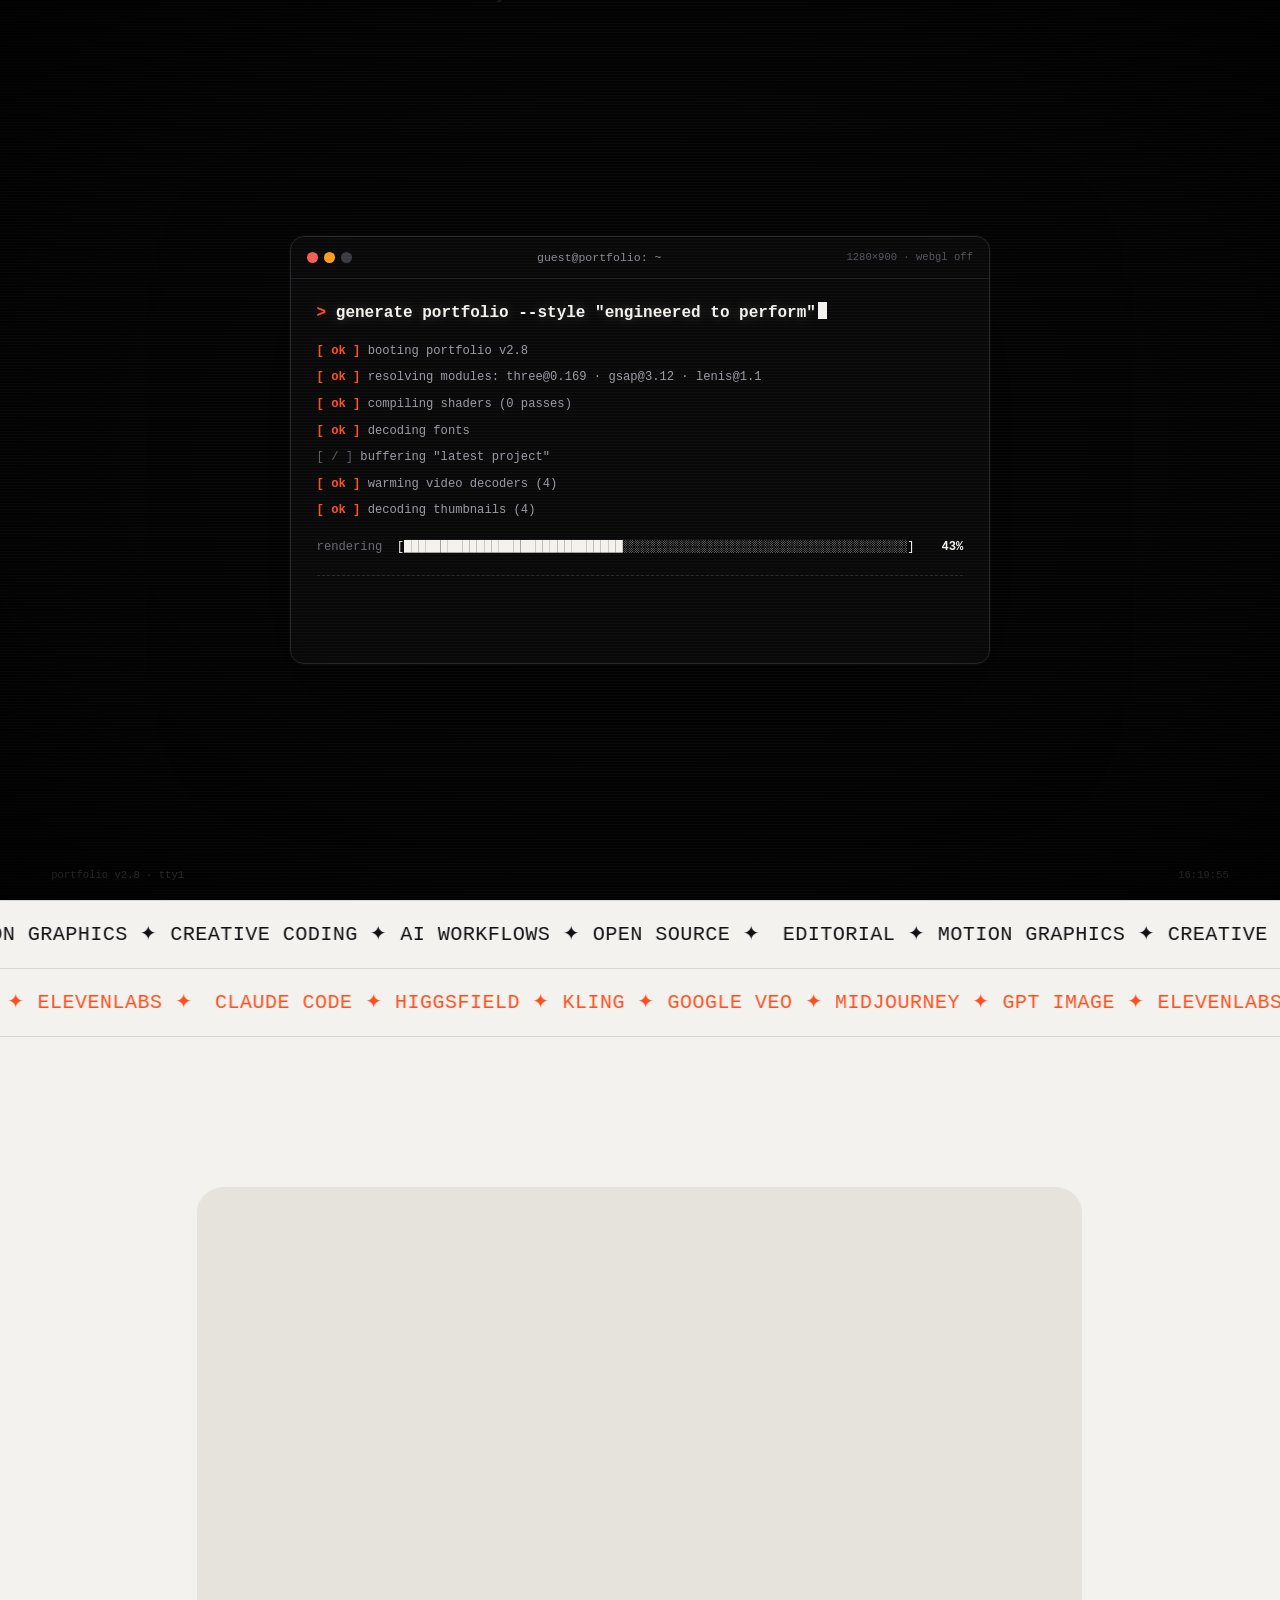
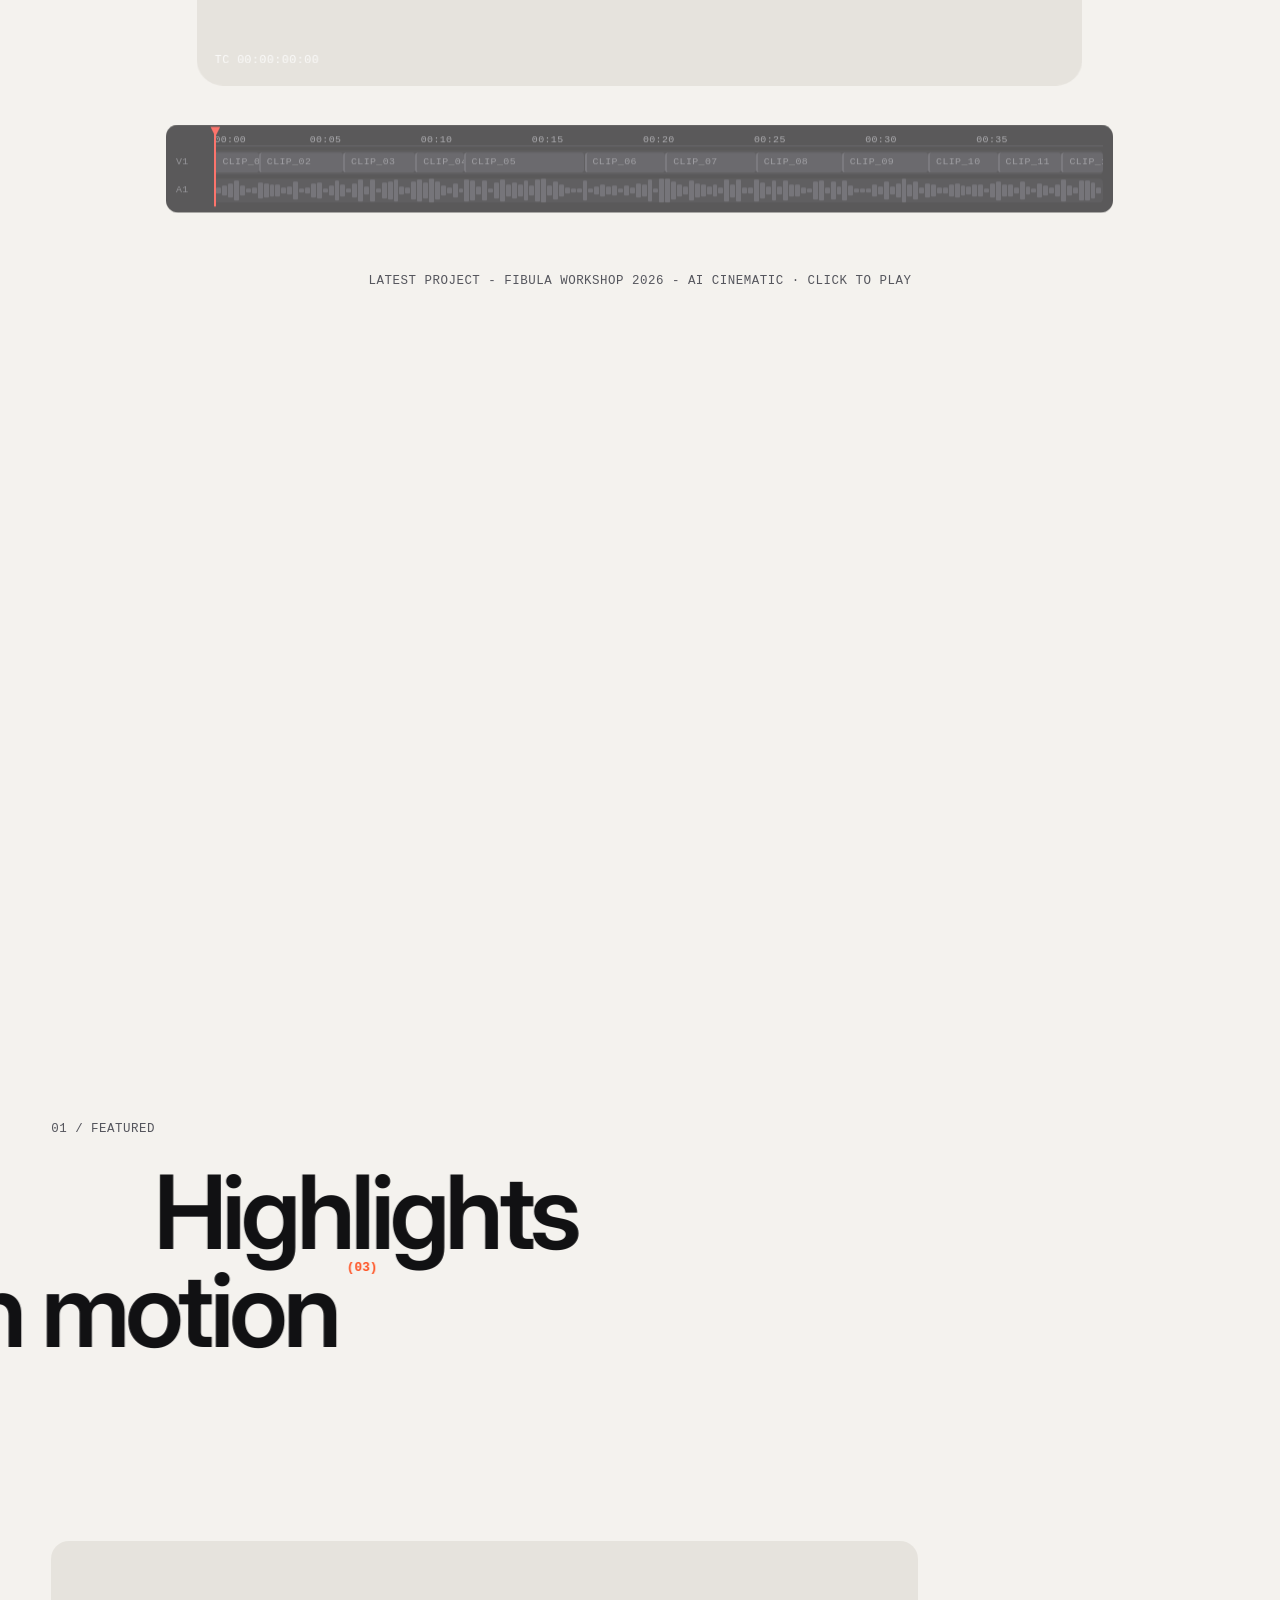
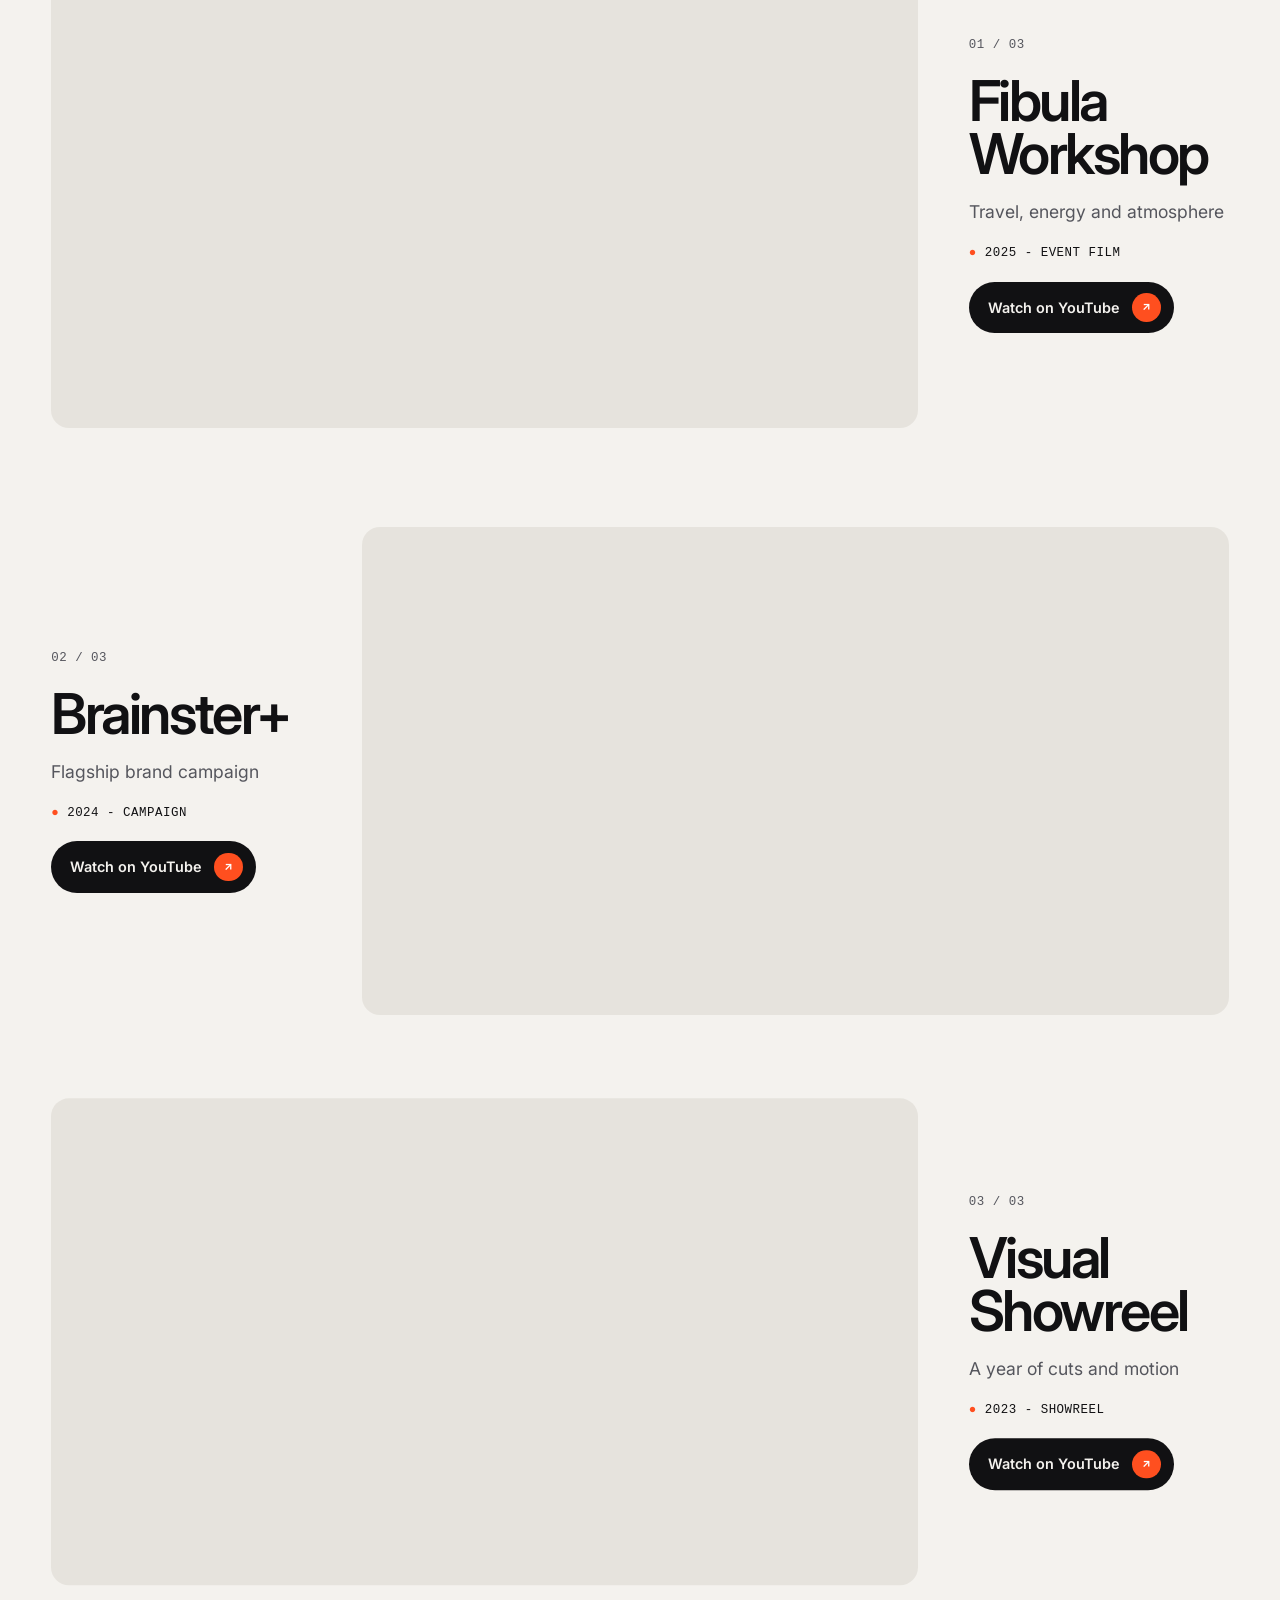
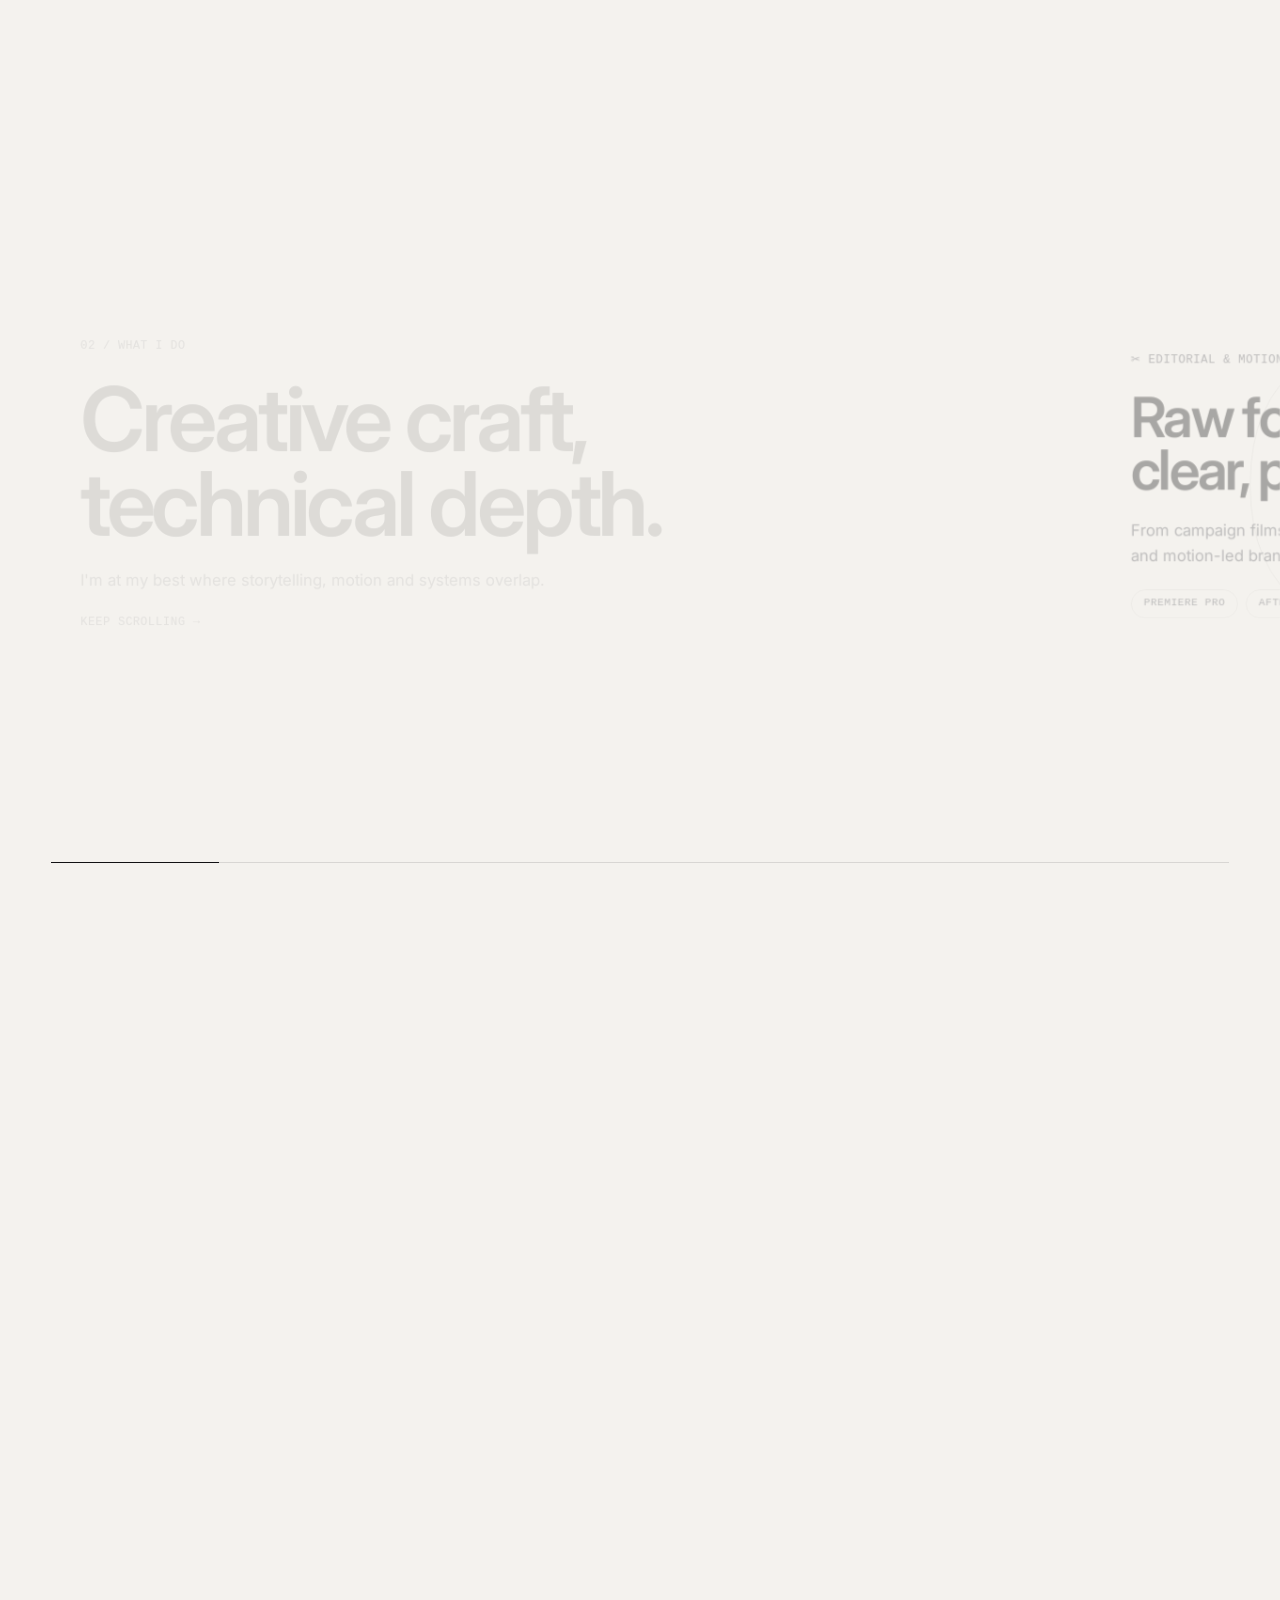
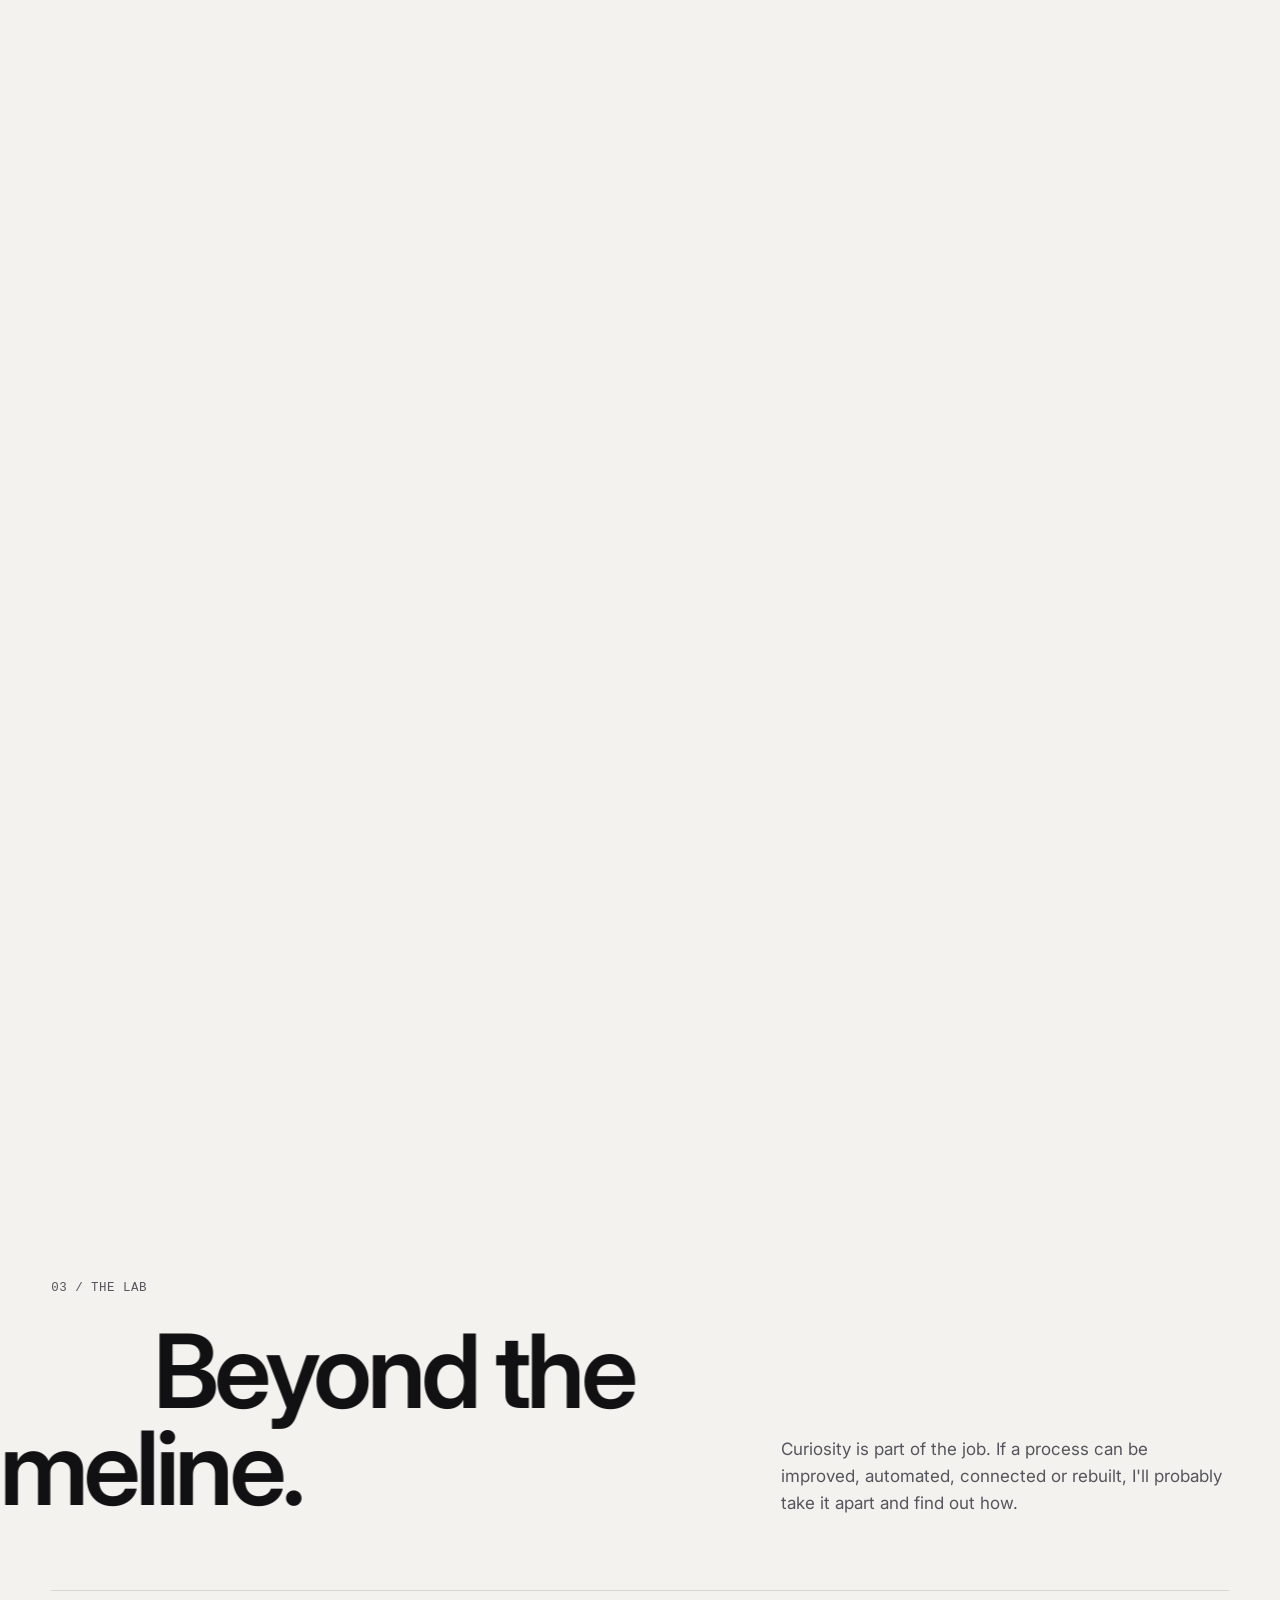
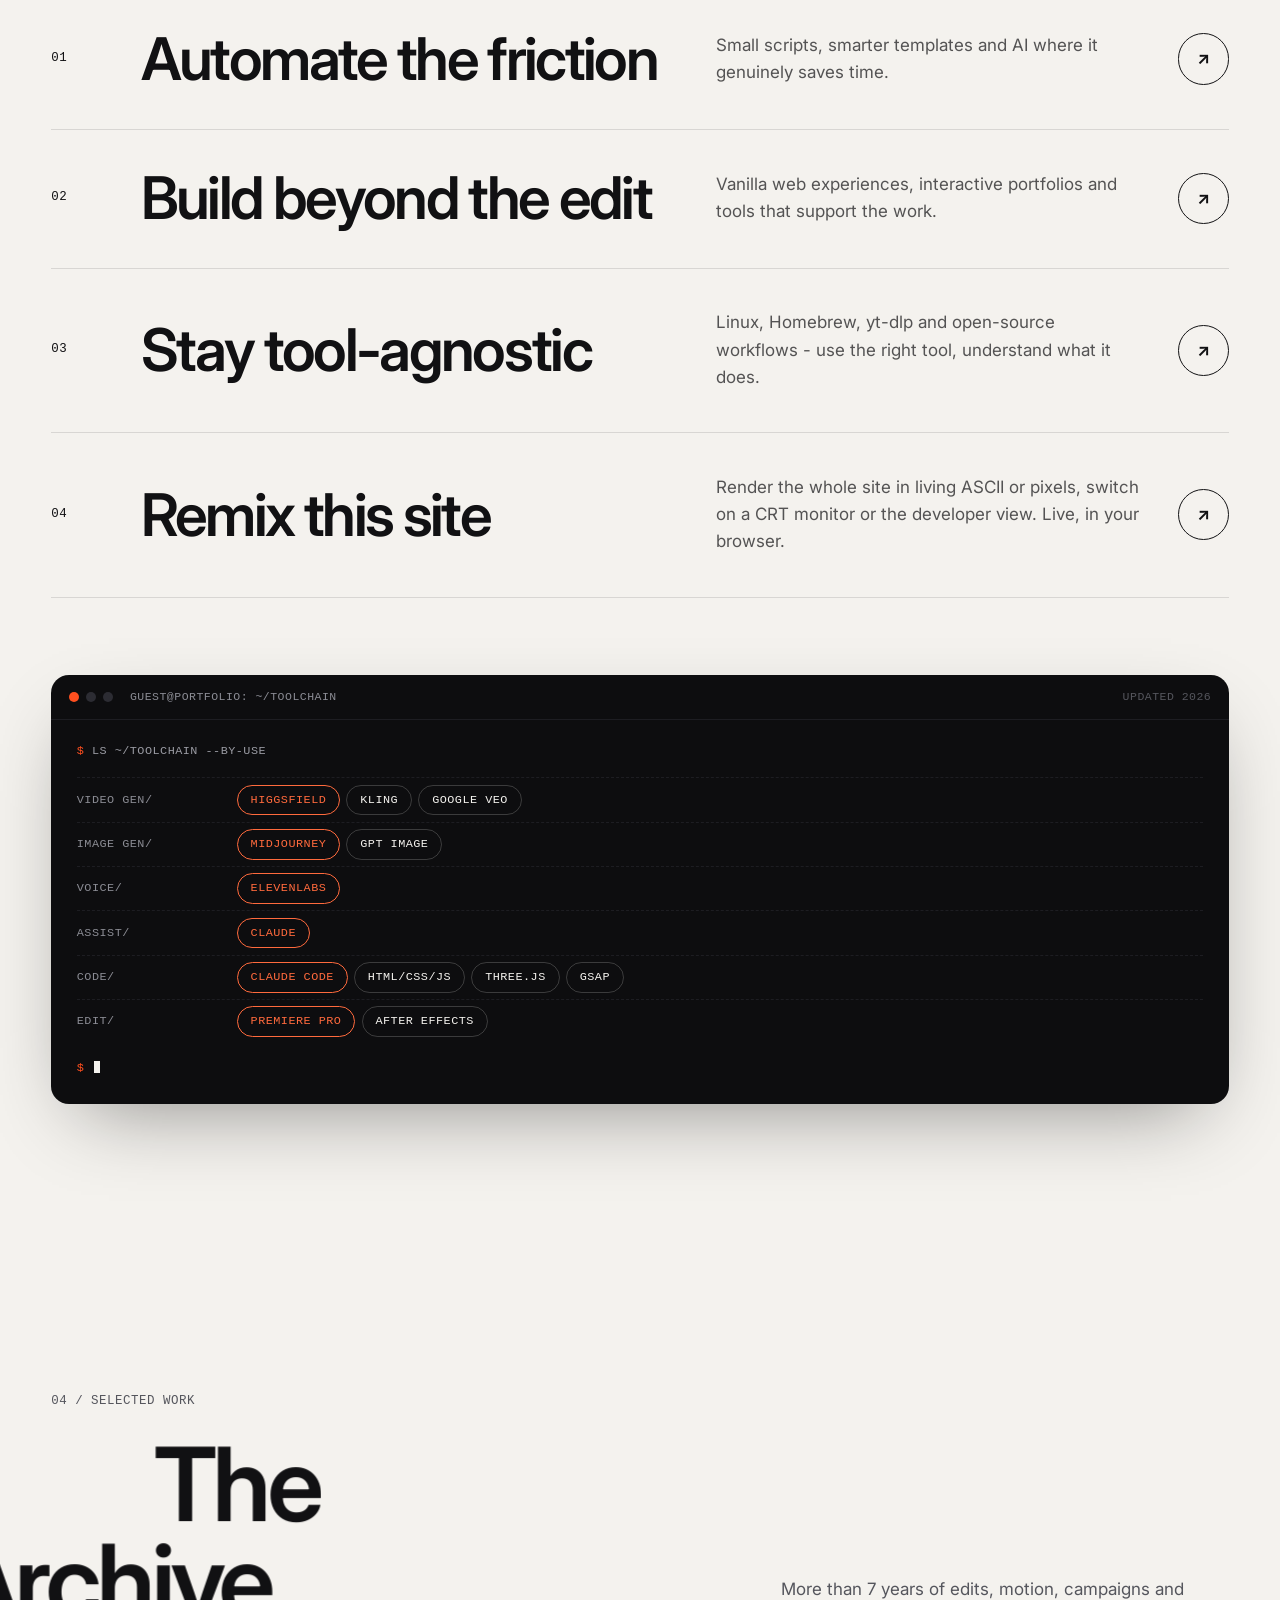
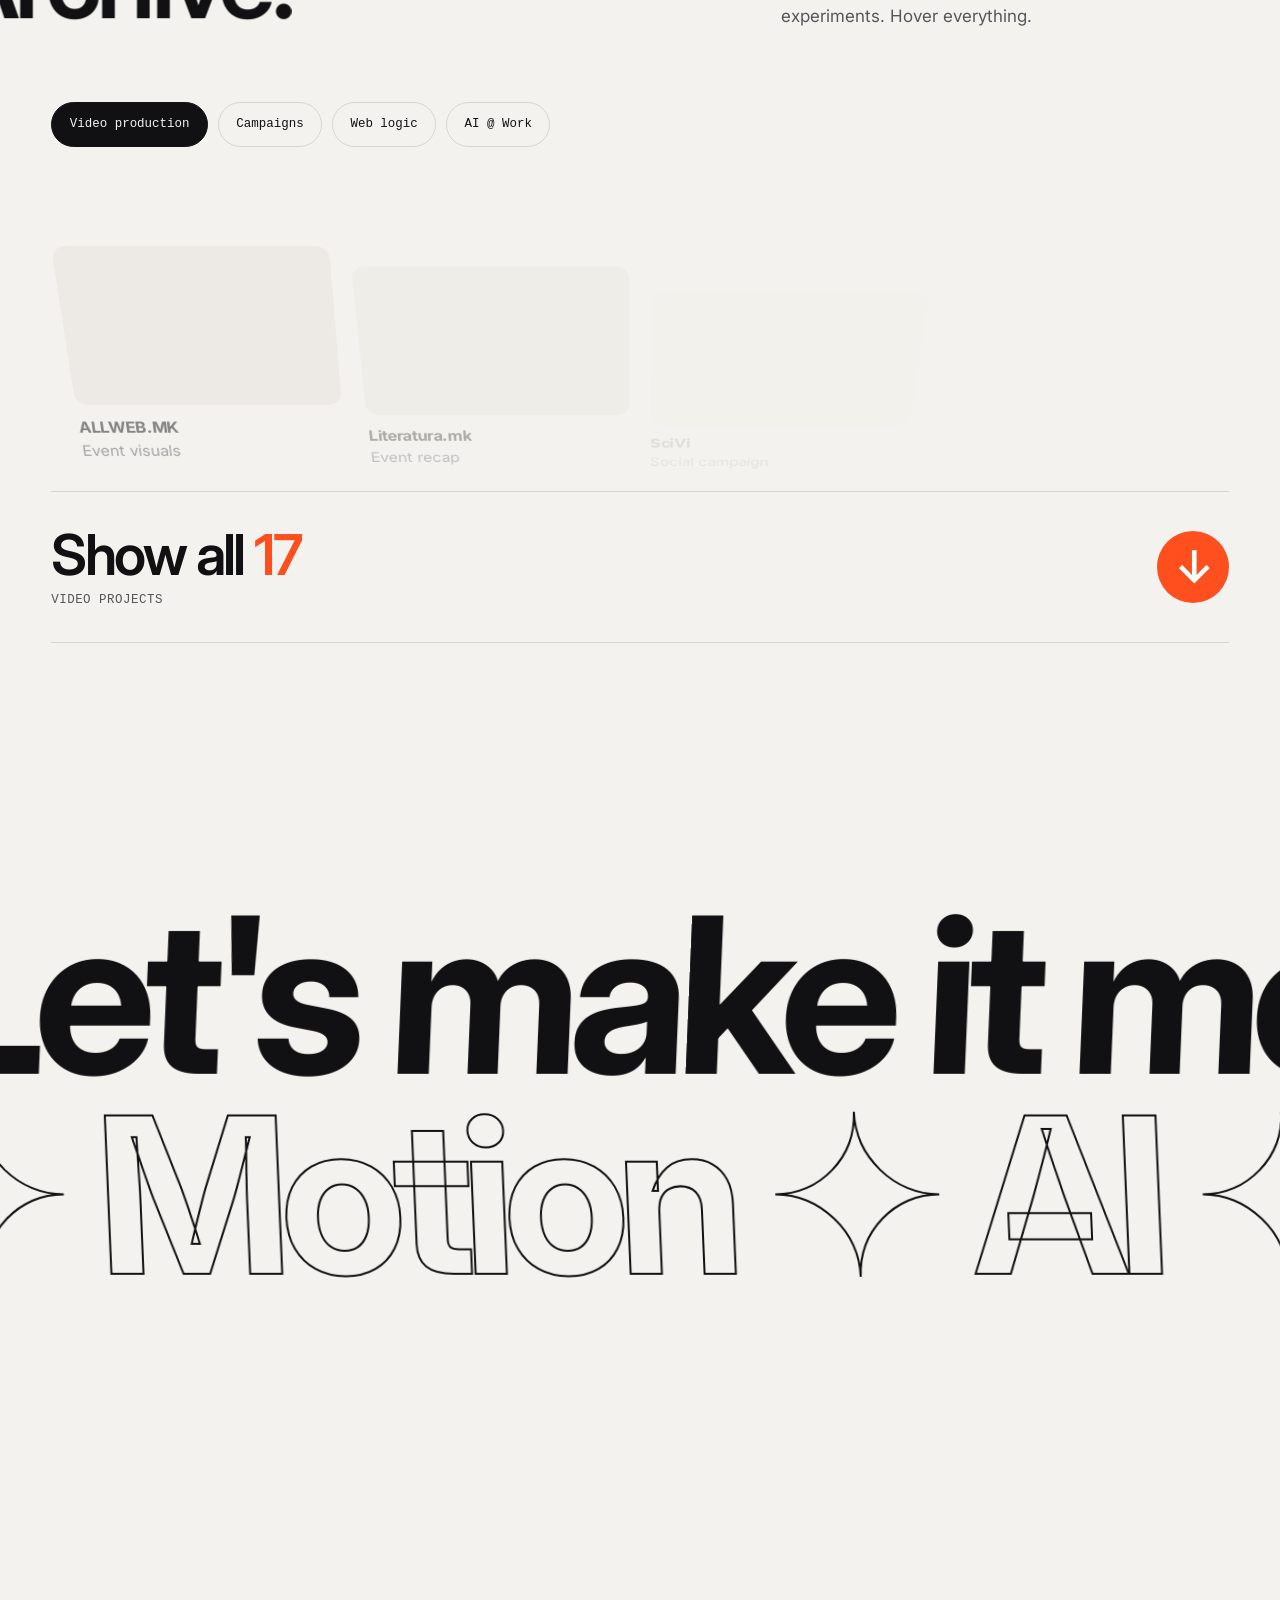
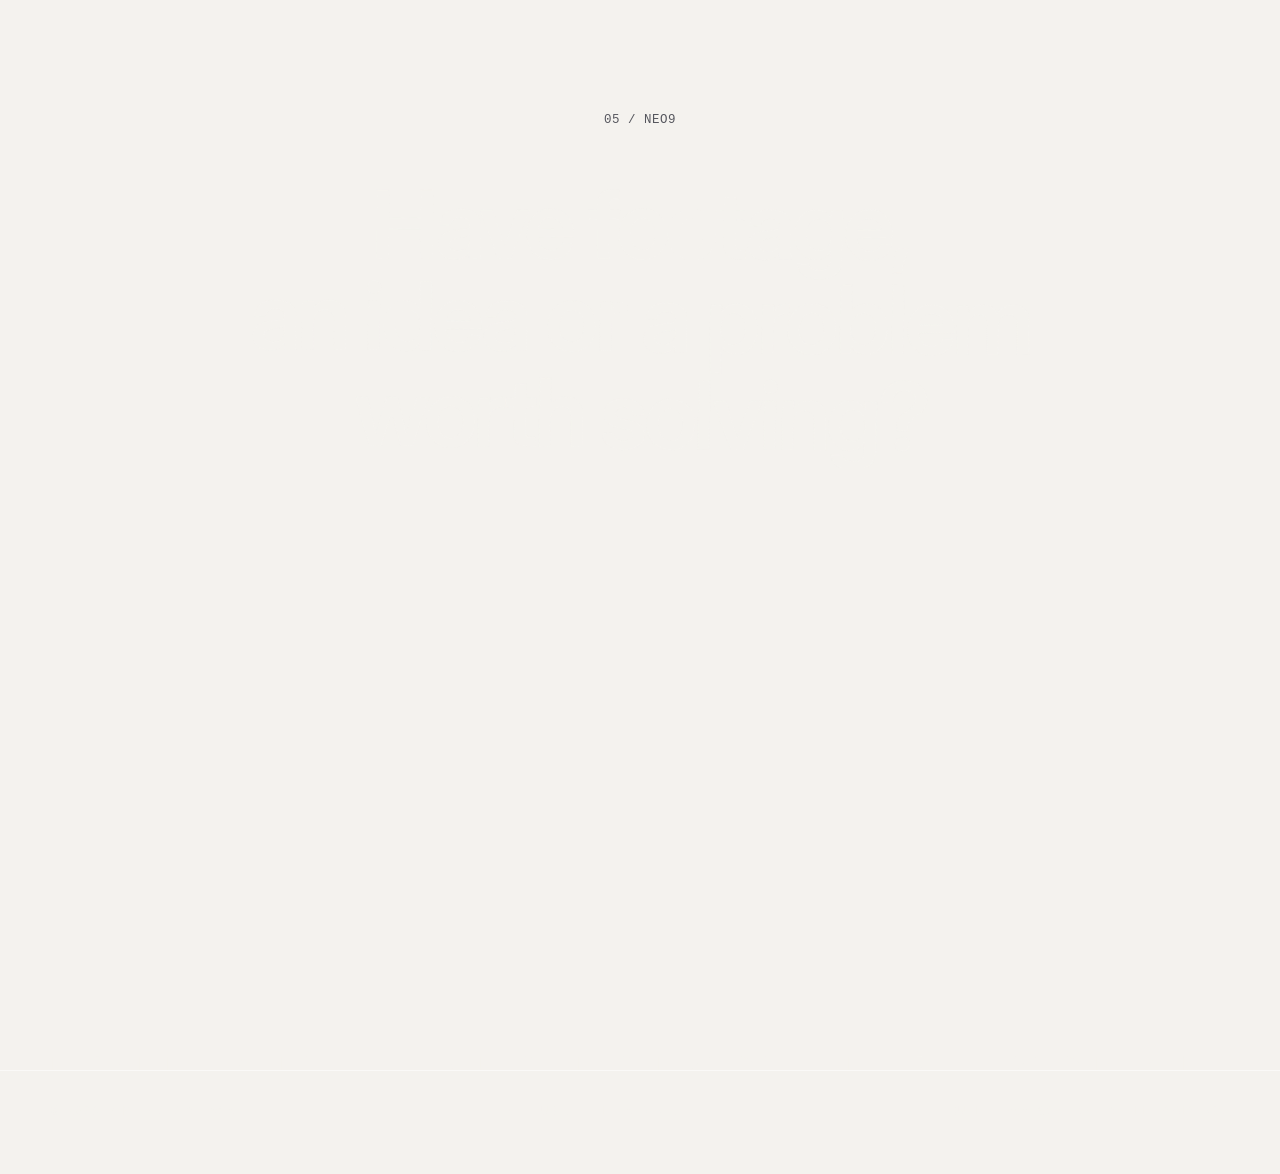
<file: index.html>
<!doctype html>
<html lang="en" class="is-loading" data-theme="light">
<head>
  <meta charset="utf-8">
  <meta name="viewport" content="width=device-width, initial-scale=1">
  <title>Dimitar Ristevski - Creative Technologist & Video Editor</title>
  <meta name="description" content="Video editor, motion designer and creative technologist working with AI tools like Higgsfield, Kling, Midjourney, ElevenLabs and Claude Code. Ads. Motion. AI. Engineered to perform.">
  <meta name="theme-color" content="#f4f2ee">
  <link rel="canonical" href="https://dristevski.com/">
  <meta property="og:type" content="website">
  <meta property="og:site_name" content="Dimitar Ristevski">
  <meta property="og:url" content="https://dristevski.com/">
  <meta property="og:title" content="Dimitar Ristevski - Creative Technologist & Video Editor">
  <meta property="og:description" content="Video editor, motion designer and creative technologist working with AI tools like Higgsfield, Kling, Midjourney, ElevenLabs and Claude Code.">
  <meta property="og:image" content="https://dristevski.com/assets/img/icon.png">
  <meta property="og:image:width" content="512">
  <meta property="og:image:height" content="512">
  <meta property="og:image:alt" content="DR monogram">
  <meta name="twitter:card" content="summary">
  <link rel="apple-touch-icon" href="assets/img/icon.png">
  <link rel="icon" href="data:image/svg+xml,%3Csvg xmlns='http://www.w3.org/2000/svg' viewBox='0 0 64 64'%3E%3Crect width='64' height='64' rx='14' fill='%23ff4f1f'/%3E%3Ctext x='50%25' y='56%25' fill='white' font-family='Arial' font-weight='700' font-size='26' text-anchor='middle' dominant-baseline='middle'%3EDR%3C/text%3E%3C/svg%3E">
  <link rel="preconnect" href="https://fonts.googleapis.com">
  <link rel="preconnect" href="https://fonts.gstatic.com" crossorigin>
  <link href="https://fonts.googleapis.com/css2?family=Inter:wght@400;600;700;800&display=swap" rel="stylesheet">
  <link rel="stylesheet" href="vendor/lenis.css">
  <link rel="stylesheet" href="css/style.css">
  <script type="importmap">{ "imports": { "three": "./vendor/three.module.js" } }</script>
  <link rel="preload" href="data/content.json" as="fetch" crossorigin>
  <link rel="modulepreload" href="vendor/three.module.js">
  <link rel="modulepreload" href="js/main.js">
  <link rel="modulepreload" href="js/gl/stage.js">
  <link rel="modulepreload" href="js/gl/media.js">
  <link rel="modulepreload" href="js/gl/lines.js">
  <link rel="modulepreload" href="js/gl/comet.js">
  <link rel="modulepreload" href="js/ui/loader.js">
  <link rel="modulepreload" href="js/ui/reveal.js">
  <link rel="modulepreload" href="js/ui/fx.js">
  <link rel="modulepreload" href="js/gl/post.js">
  <link rel="modulepreload" href="js/ui/cursor.js">
  <link rel="modulepreload" href="js/ui/archive.js">
  <link rel="modulepreload" href="js/ui/player.js">
  <link rel="modulepreload" href="js/ui/lightbox.js">
  <link rel="modulepreload" href="js/ui/timeline.js">
  <link rel="modulepreload" href="js/ui/scrub.js">
  <link rel="modulepreload" href="js/ui/config.js">
  <link rel="modulepreload" href="js/ui/debug.js">
  <link rel="modulepreload" href="js/ui/asciitext.js">
  <link rel="modulepreload" href="js/ui/imgfx.js">
</head>
<body>
  <div class="loader" id="loader" aria-hidden="true">
    <canvas class="loader-rain" id="loader-rain"></canvas>
    <div class="term">
      <div class="term-top"><span class="dots"><i></i><i></i><i></i></span><span class="term-name">guest@portfolio: ~</span><span class="term-sys" id="term-sys"></span></div>
      <div class="term-body">
        <p class="term-cmd"><span class="term-prompt">&gt;</span> <span id="term-cmd"></span><i class="term-caret" id="term-caret"></i></p>
        <ol class="term-log" id="term-log"></ol>
        <div class="term-progress"><span class="term-label">rendering</span><span class="term-meter" id="term-bar"></span><span class="term-pct" id="term-pct">0%</span></div>
        <ol class="term-log term-end" id="term-end"></ol>
      </div>
    </div>
    <div class="term-foot"><span>portfolio v2.8 · tty1</span><span id="term-clock"></span></div>
  </div>

  <svg class="svg-defs" width="0" height="0" aria-hidden="true">
    <filter id="px8" x="0" y="0" width="100%" height="100%" color-interpolation-filters="sRGB">
      <feFlood x="4" y="4" width="1" height="1" />
      <feComposite width="8" height="8" />
      <feTile result="grid" />
      <feComposite in="SourceGraphic" in2="grid" operator="in" />
      <feMorphology operator="dilate" radius="4" />
    </filter>
  </svg>

  <div class="cursor-halo" id="cursor-halo" aria-hidden="true"></div>
  <canvas class="gl" id="gl" aria-hidden="true"></canvas>
  <div class="crt" aria-hidden="true"></div>
  <div class="cursor" id="cursor" aria-hidden="true"><span class="cursor-label" id="cursor-label"></span></div>
  <div class="cursor-ring" id="cursor-ring" aria-hidden="true"></div>

  <div class="hud mono" aria-hidden="true">
    <span class="hud-tc"><i class="rec"></i> <span id="hud-tc">00:00:00:00</span></span>
    <span class="hud-section" id="hud-section">00 / Intro</span>
  </div>
  <div class="playhead" aria-hidden="true"><span id="playhead"></span></div>

  <header class="nav">
    <a class="nav-logo magnetic" href="#top" aria-label="Back to top">DIMITAR<span>.RISTEVSKI</span></a>
    <nav class="nav-links mono" aria-label="Sections">
      <a href="#work" data-scramble>Work</a><a href="#craft" data-scramble>Craft</a><a href="#lab" data-scramble>Lab</a><a href="#archive" data-scramble>Archive</a>
    </nav>
    <div class="nav-actions">
      <button class="nav-remix magnetic" id="nav-remix" type="button" data-open-config data-cursor="Remix" aria-label="Remix this site"><code>&lt;/&gt;</code><span>Remix</span><i class="nav-remix-dot" aria-hidden="true"></i></button>
      <a class="pill magnetic" href="#contact" data-cursor="Say hi"><span>Let's talk</span><b>●</b></a>
    </div>
  </header>

  <main id="top">
    <section class="intro" data-theme="light" data-lines="full" data-label="00 / Intro">
      <p class="eyebrow mono" data-reveal data-scramble>Video editor × Motion designer × Creative technologist</p>
      <h1 class="intro-title" data-chars>
        <span class="line">Ads. Motion. AI.</span>
        <span class="line"><em>Engineered</em></span>
        <span class="line">to perform.</span>
      </h1>
      <div class="intro-aside">
        <p data-reveal>More than 7 years shaping campaigns, stories and motion. Now I'm connecting that editorial instinct with code, open-source tools, AI-assisted workflows and creative systems that make better work move faster.</p>
        <a class="pill pill-dark magnetic" href="#work" data-reveal><span>Explore the work</span><b>↓</b></a>
      </div>
      <div class="scroll-hint mono" data-reveal><span>Scroll</span><i></i></div>
    </section>

    <div class="marquee mono" aria-hidden="true">
      <div class="marquee-track" id="marquee">
        <span>Editorial ✦ Motion graphics ✦ Creative coding ✦ AI workflows ✦ Open source ✦&nbsp;</span>
        <span>Editorial ✦ Motion graphics ✦ Creative coding ✦ AI workflows ✦ Open source ✦&nbsp;</span>
      </div>
    </div>
    <div class="marquee marquee-tools mono" aria-hidden="true">
      <div class="marquee-track" data-dir="-1">
        <span>Claude Code ✦ Higgsfield ✦ Kling ✦ Google Veo ✦ Midjourney ✦ GPT Image ✦ ElevenLabs ✦&nbsp;</span>
      </div>
    </div>

    <section class="reel" id="reel" data-theme="light" data-lines="full" data-label="00 / Latest project">
      <div class="reel-pin">
        <span class="reel-word reel-word-l" aria-hidden="true">LATEST</span>
        <span class="reel-word reel-word-r" aria-hidden="true">PROJECT</span>
        <div class="reel-stack" id="reel-stack">
          <a class="reel-media" id="reel-media" data-gl="video" data-cursor="Play" data-player>
            <video muted loop playsinline preload="auto"></video>
            <span class="reel-tc mono" id="reel-tc">TC 00:00:00:00</span>
          </a>
          <div class="timeline mono" id="timeline" data-cursor="Scrub" aria-hidden="true">
            <div class="tl-ruler" id="tl-ruler"></div>
            <div class="tl-track"><span class="tl-label">V1</span><div class="tl-lane" id="tl-v1"></div></div>
            <div class="tl-track"><span class="tl-label">A1</span><div class="tl-lane tl-wave" id="tl-a1"></div></div>
            <span class="tl-playhead" id="tl-playhead"><i></i></span>
          </div>
        </div>
        <span class="reel-caption mono" id="reel-caption"></span>
      </div>
    </section>

    <section class="work" id="work" data-theme="light" data-label="01 / Featured">
      <div class="section-head">
        <span class="mono" data-scramble>01 / Featured</span>
        <h2 data-split data-drift><span class="line">Highlights</span><span class="line">in motion<sup class="mono">(03)</sup></span></h2>
      </div>
      <div class="projects" id="work-grid"></div>
    </section>

    <section class="craft" id="craft" data-theme="dark" data-label="02 / What I do">
      <div class="craft-pin">
        <div class="craft-track" id="craft-track">
          <div class="craft-panel craft-intro">
            <span class="mono" data-scramble>02 / What I do</span>
            <h2 data-split><span class="line">Creative craft,</span><span class="line">technical depth.</span></h2>
            <p data-reveal>I'm at my best where storytelling, motion and systems overlap.</p>
            <span class="craft-arrow mono">Keep scrolling →</span>
          </div>
          <article class="craft-panel">
            <span class="craft-num" aria-hidden="true">01</span>
            <span class="mono">✂ Editorial &amp; motion</span>
            <h3>Raw footage into clear, paced stories.</h3>
            <p>From campaign films and event recaps to social content, explainers and motion-led brand pieces.</p>
            <ul class="tags mono"><li>Premiere Pro</li><li>After Effects</li><li>Story</li></ul>
          </article>
          <article class="craft-panel">
            <span class="craft-num" aria-hidden="true">02</span>
            <span class="mono">⌘ Creative systems</span>
            <h3>Less production friction. Same human taste.</h3>
            <p>I use scripting, AI-assisted tools and repeatable workflows to remove production friction - without removing the human taste.</p>
            <ul class="tags mono"><li>Automation</li><li>AI</li><li>AE scripts</li></ul>
          </article>
          <article class="craft-panel">
            <span class="craft-num" aria-hidden="true">03</span>
            <span class="mono">/&gt; Technology fluency</span>
            <h3>Web, terminal, Linux, hardware.</h3>
            <p>I build for the web, work comfortably in the terminal, run Linux, assemble PCs and reach for open tools before closed shortcuts.</p>
            <ul class="tags mono"><li>HTML/CSS/JS</li><li>Linux</li><li>Open source</li></ul>
          </article>
        </div>
        <div class="craft-progress"><span id="craft-progress"></span></div>
      </div>
    </section>

    <section class="lab" id="lab" data-theme="light" data-label="03 / The Lab">
      <div class="section-head">
        <span class="mono" data-scramble>03 / The Lab</span>
        <h2 data-split data-drift><span class="line">Beyond the</span><span class="line">timeline.</span></h2>
        <p data-reveal>Curiosity is part of the job. If a process can be improved, automated, connected or rebuilt, I'll probably take it apart and find out how.</p>
      </div>
      <ul class="lab-list">
        <li class="lab-row" data-cmd="$ ./batch-export.sh --all --notify"><span class="mono">01</span><h3>Automate the friction</h3><p>Small scripts, smarter templates and AI where it genuinely saves time.</p><b class="magnetic">↗</b></li>
        <li class="lab-row" data-cmd="$ touch index.html &amp;&amp; open ."><span class="mono">02</span><h3>Build beyond the edit</h3><p>Vanilla web experiences, interactive portfolios and tools that support the work.</p><b class="magnetic">↗</b></li>
        <li class="lab-row" data-cmd="$ brew install yt-dlp"><span class="mono">03</span><h3>Stay tool-agnostic</h3><p>Linux, Homebrew, yt-dlp and open-source workflows - use the right tool, understand what it does.</p><b class="magnetic">↗</b></li>
        <li class="lab-row" data-cmd="$ open site.config.js" data-open-config data-cursor="Remix"><span class="mono">04</span><h3>Remix this site</h3><p>Render the whole site in living ASCII or pixels, switch on a CRT monitor or the developer view. Live, in your browser.</p><b class="magnetic">↗</b></li>
      </ul>
      <div class="stack mono" id="stack" data-reveal>
        <div class="stack-top"><i></i><i></i><i></i><span>guest@portfolio: ~/toolchain</span><span class="stack-date">updated 2026</span></div>
        <div class="stack-body">
          <p class="stack-line"><b>$</b> ls ~/toolchain --by-use</p>
          <dl class="stack-list">
            <div><dt>video gen/</dt><dd><ul><li>Higgsfield</li><li>Kling</li><li>Google Veo</li></ul></dd></div>
            <div><dt>image gen/</dt><dd><ul><li>Midjourney</li><li>GPT Image</li></ul></dd></div>
            <div><dt>voice/</dt><dd><ul><li>ElevenLabs</li></ul></dd></div>
            <div><dt>assist/</dt><dd><ul><li>Claude</li></ul></dd></div>
            <div><dt>code/</dt><dd><ul><li>Claude Code</li><li>HTML/CSS/JS</li><li>Three.js</li><li>GSAP</li></ul></dd></div>
            <div><dt>edit/</dt><dd><ul><li>Premiere Pro</li><li>After Effects</li></ul></dd></div>
          </dl>
          <p class="stack-line"><b>$</b> <span id="stack-cmd"></span><i class="stack-caret"></i></p>
        </div>
      </div>
    </section>

    <section class="archive" id="archive" data-theme="light" data-label="04 / Archive">
      <div class="section-head">
        <span class="mono" data-scramble>04 / Selected work</span>
        <h2 data-split data-drift><span class="line">The</span><span class="line">Archive.</span></h2>
        <p data-reveal>More than 7 years of edits, motion, campaigns and experiments. Hover everything.</p>
      </div>

      <div class="tabs mono" role="tablist">
        <button role="tab" aria-selected="true" data-tab="video" data-scramble>Video production</button>
        <button role="tab" aria-selected="false" data-tab="campaigns" data-scramble>Campaigns</button>
        <button role="tab" aria-selected="false" data-tab="web" data-scramble>Web logic</button>
        <button role="tab" aria-selected="false" data-tab="ai" data-scramble>AI @ Work</button>
      </div>
      <div class="archive-grid" id="archive-grid"></div>
      <button class="more-bar" id="archive-more" type="button" data-cursor="Show all">
        <span class="more-label">Show all <b id="archive-count">17</b><small id="archive-kind">video projects</small></span>
        <span class="more-arrow" aria-hidden="true">↓</span>
      </button>
    </section>

    <section class="bigtype" data-theme="dark" data-lines="full" data-label="05 / Next" aria-hidden="true">
      <div class="bigtype-row" data-dir="-1"><span>Let's make it move ✦ Let's make it move ✦&nbsp;</span></div>
      <div class="bigtype-row outline" data-dir="1"><span>Ads ✦ Motion ✦ AI ✦ Ads ✦ Motion ✦ AI ✦&nbsp;</span></div>
    </section>

    <section class="contact" id="contact" data-theme="dark" data-lines="full" data-label="05 / Contact">
      <div class="blob-anchor" id="blob-anchor"></div>
      <span class="mono" data-scramble>05 / Next</span>
      <h2 class="contact-title" data-split>
        <span class="line">Have footage,</span><span class="line">an idea or a problem</span><span class="line">worth solving?</span>
      </h2>
      <a class="contact-mail magnetic" id="contact-mail" data-cursor="Write">Get in touch <b>↗</b></a>
    </section>
  </main>

  <footer class="footer" data-theme="dark" data-lines="full">
    <div class="footer-name" aria-hidden="true" data-footer-name>DIMITAR RISTEVSKI</div>
    <div class="footer-row mono">
      <span>© <span id="year"></span> Dimitar Ristevski</span>
      <span class="footer-links" id="socials"></span>
      <span>Built from scratch. Still evolving.</span>
    </div>
  </footer>

  <div class="lightbox" id="lightbox" role="dialog" aria-modal="true" aria-label="Image viewer" hidden>
    <img id="lightbox-img" alt="" draggable="false">
    <div class="player-bar mono">
      <span id="lightbox-count"></span>
      <span class="player-actions"><button id="lightbox-close" type="button" data-cursor="Close">Close ✕</button></span>
    </div>
    <button class="lightbox-nav" id="lightbox-prev" type="button" aria-label="Previous image" data-cursor="Prev">←</button>
    <button class="lightbox-nav" id="lightbox-next" type="button" aria-label="Next image" data-cursor="Next">→</button>
  </div>

  <div class="player" id="player" role="dialog" aria-modal="true" aria-label="Video player" hidden>
    <video id="player-video" playsinline controls></video>
    <div class="player-bar mono">
      <span id="player-title"></span>
      <span class="player-actions">
        <a id="player-yt" target="_blank" rel="noreferrer">Watch on YouTube ↗</a>
        <button id="player-close" type="button" data-cursor="Close">Close ✕</button>
      </span>
    </div>
  </div>

  <script src="vendor/gsap.min.js"></script>
  <script src="vendor/ScrollTrigger.min.js"></script>
  <script src="vendor/lenis.min.js"></script>
  <script type="module" src="js/main.js"></script>
</body>
</html>
</file>
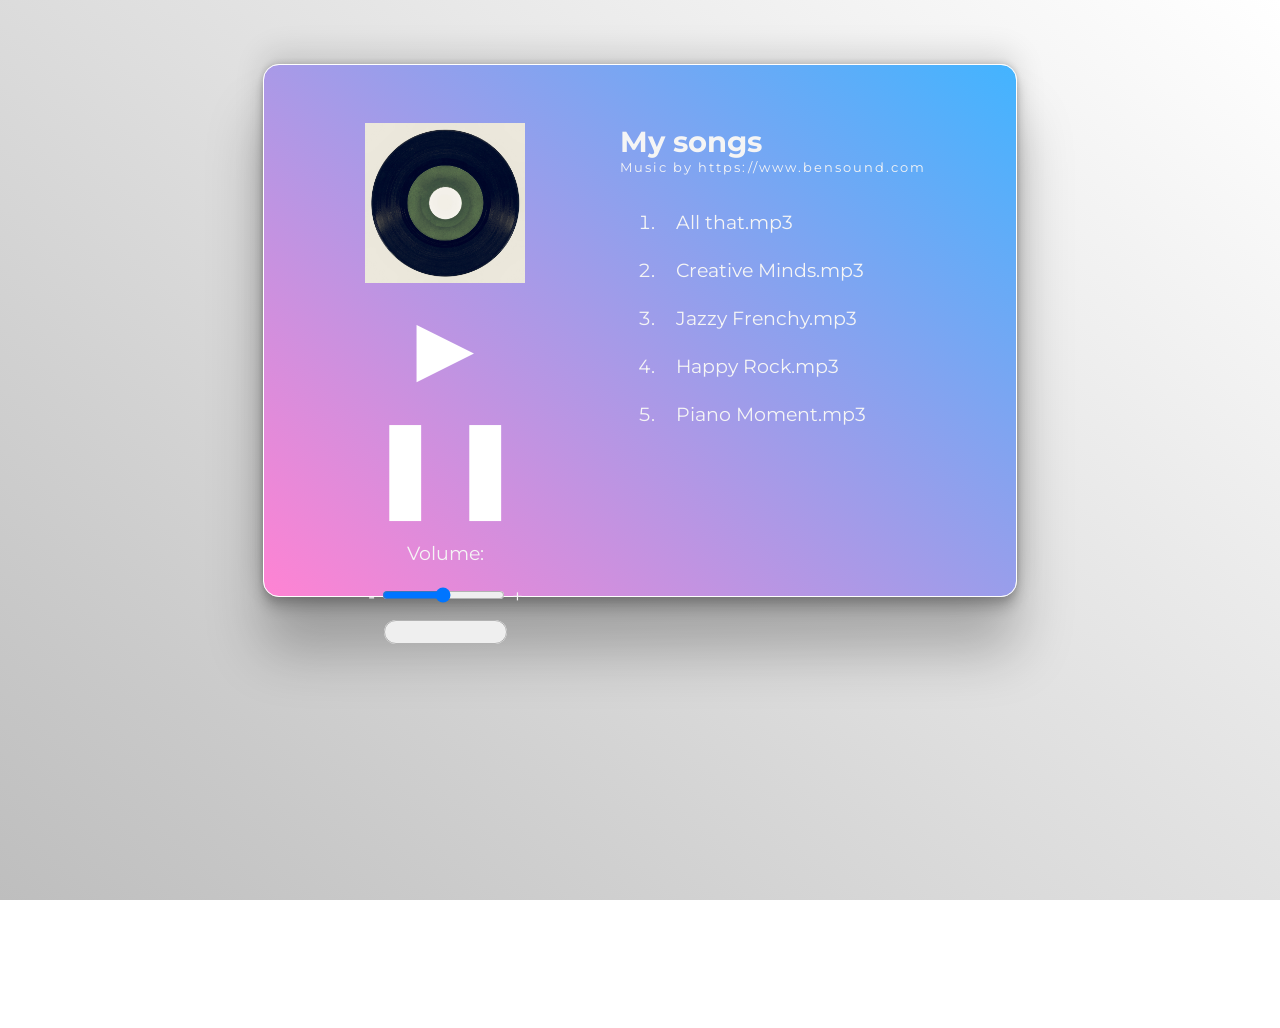
<file: projects/music-player-app/index.html>
<!DOCTYPE html>
<html lang="en">

<head>
    <meta charset="UTF-8">
    <meta http-equiv="X-UA-Compatible" content="IE=edge">
    <meta name="viewport" content="width=device-width, initial-scale=1.0">
    <link href="https://fonts.googleapis.com/css2?family=Montserrat&display=swap" rel="stylesheet">

    <link rel="stylesheet" href="style.css">
    <title>Music Player App</title>
</head>

<body>
    <div class="container-controls">
        <div class="player">
            <img src="images/album-art.jpg" alt="album art" id="album-art">
            <audio id="player" ontimeupdate="updateProgress()">
                <source id="source">
                Audio not supported
            </audio>
            <div id="controls">
                <div class="controlsWrapper">
                    <span onclick="playAudio()">&#9658;</span>
                    <span onclick="pauseAudio()">&#10074;&#10074;</span>
                </div>
                <p>Volume:</p>
                <div class="volume">
                    <span>-</span>
                    <input type="range" name="" id="volumeSlider" min="0" max="1" step="0.01">
                    <span>+</span>
                </div>
                <div>
                    <progress id="progress" value="0" max="100"></progress>
                </div>
            </div>
        </div>
        <div class="songsContainer">
            <h2>My songs</h2>
            <p>Music by https://www.bensound.com</p>
            <div id="songList">

            </div>
            <p id="currentSong"></p>

        </div>

    </div>


    <script src="script.js"></script>
</body>

</html>
</file>
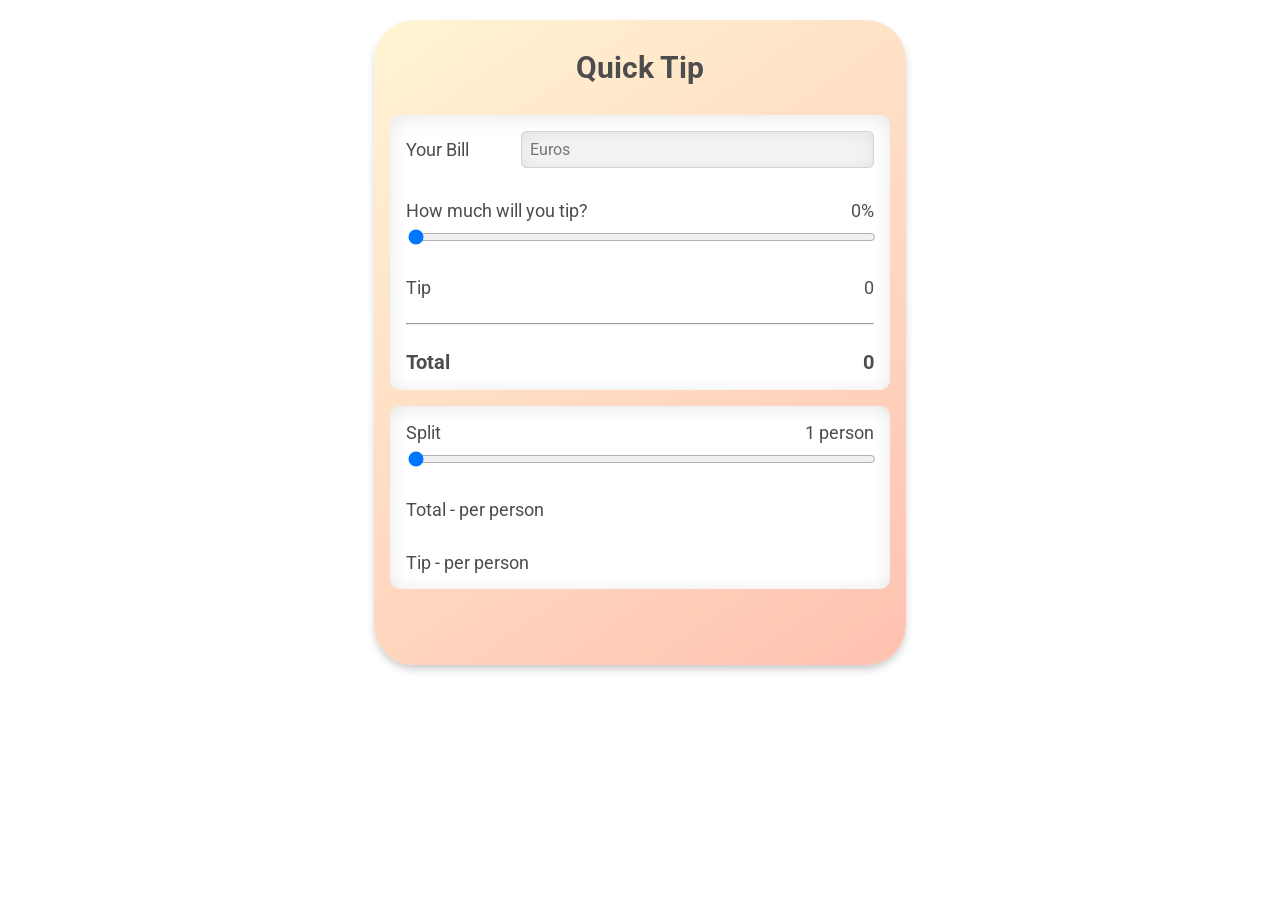
<file: projects/tip-calculator-eng/index.html>
<!DOCTYPE html>
<html lang="en">

<head>
    <meta charset="UTF-8">
    <meta http-equiv="X-UA-Compatible" content="IE=edge">
    <meta name="viewport" content="width=device-width, initial-scale=1.0">
    <link href="https://fonts.googleapis.com/css2?family=Roboto:wght@300;700&display=swap" rel="stylesheet">
    <link rel="stylesheet" href="style.css">
    <title>Quick Tip</title>
</head>

<body>
    <main id="container">
        <h1>Quick Tip</h1>
        <section>
            <div class="bill">
                <label for="yourBill">Your Bill</label>
                <input type="number" placeholder="Euros" name="yourBill" id="yourBill">
            </div>
            <div>
                <div class="space-between">
                    <label for="tipInput">How much will you tip?</label>
                    <span id="tipPercent">0%</span>
                </div>
                <input type="range" value="0" name="tipInput" id="tipInput">
            </div>
            <div class="space-between">
                <span>Tip</span>
                <span id="tipValue">0</span>
            </div>
            <hr>
            <div class="space-between total">
                <span>Total</span>
                <span id="totalWithTip">0</span>
            </div>
        </section>
        <section>
            <div>
                <div class="space-between">
                    <label for="splitInput">Split</label>
                    <span id="splitValue">1 person</span>
                </div>
                <input type="range" min="1" max="10" value="1" name="splitInput" id="splitInput">
            </div>
            <div class="space-between">
                <span>Total - per person</span>
                <span id="billEach"></span>
            </div>
            <div class="space-between">
                <span>Tip - per person</span>
                <span id="tipEach"></span>
            </div>

        </section>
    </main>
    <script src="script.js"></script>
</body>

</html>
</file>
<file: vendor/lenis.css>
html.lenis,
html.lenis body {
  height: auto;
}

.lenis.lenis-smooth {
  scroll-behavior: auto !important;
}

.lenis.lenis-smooth [data-lenis-prevent] {
  overscroll-behavior: contain;
}

.lenis.lenis-stopped {
  overflow: hidden;
}

.lenis.lenis-smooth iframe {
  pointer-events: none;
}
</file>
<file: css/style.css>
:root, html[data-theme="light"] {
  --bg: #f4f2ee;
  --ink: #111113;
  --muted: #55565d;
  --line: rgba(17, 17, 19, .12);
  --accent: #ff4f1f;
  --card: #e6e3dd;
}
html[data-theme="dark"] {
  --bg: #0d0d0f;
  --ink: #f4f2ee;
  --muted: #a4a5ac;
  --line: rgba(244, 242, 238, .14);
  --accent: #ff6a3d;
  --card: #1a1a1e;
}
:root {
  --sans: "Inter", system-ui, -apple-system, "Segoe UI", sans-serif;
  --mono: ui-monospace, "SF Mono", "JetBrains Mono", Menlo, Consolas, monospace;
  --pad: clamp(16px, 4vw, 56px);
  --ease: cubic-bezier(.16, 1, .3, 1);
  --radius: 18px;
}

*, *::before, *::after { box-sizing: border-box; }
html { background: var(--bg); color: var(--ink); transition: background-color .8s var(--ease), color 0s linear .22s; }
body { margin: 0; font-family: var(--sans); font-size: 17px; line-height: 1.6; -webkit-font-smoothing: antialiased; }
main, .footer { overflow-x: clip; }
html.is-loading body { overflow: hidden; }
a { color: inherit; text-decoration: none; }
img, video { display: block; max-width: 100%; }
h1, h2, h3 { margin: 0; font-weight: 600; letter-spacing: -.045em; line-height: .95; }
p { margin: 0; }
ul, ol { margin: 0; padding: 0; list-style: none; }
button { font: inherit; color: inherit; background: none; border: 0; cursor: pointer; }
.mono { font-family: var(--mono); font-size: .78rem; letter-spacing: .04em; text-transform: uppercase; }
::selection { background: var(--accent); color: #fff; }

.gl { position: fixed; left: 0; top: 0; z-index: -1; pointer-events: none; }

.loader {
  position: fixed; inset: 0; z-index: 100; background: #050505; color: #f4f2ee; display: grid; place-items: center;
  padding: 16px; font-family: var(--mono); overflow: hidden; transform-origin: 50% 50%;
}
.loader::before { content: ""; position: absolute; inset: 0; pointer-events: none; z-index: 2; background: repeating-linear-gradient(0deg, rgba(255, 255, 255, .025) 0 1px, transparent 1px 3px); }
.loader::after { content: ""; position: absolute; inset: 0; pointer-events: none; z-index: 2; background: radial-gradient(ellipse at center, transparent 45%, rgba(0, 0, 0, .7) 100%); }
.loader-rain { position: absolute; inset: 0; width: 100%; height: 100%; opacity: .26; }
.term {
  position: relative; z-index: 1; width: min(700px, 100%); border: 1px solid #26262c; border-radius: 14px; overflow: hidden;
  background: rgba(10, 10, 12, .9); box-shadow: 0 0 0 1px rgba(255, 255, 255, .03), 0 40px 120px rgba(0, 0, 0, .7);
}
.term.is-printed { animation: term-open .45s var(--ease); }
@keyframes term-open { from { opacity: 0; transform: translateY(10px) scale(.97); } }
.term-top { display: grid; grid-template-columns: auto 1fr auto; align-items: center; gap: 1rem; padding: .7rem 1rem; border-bottom: 1px solid #1d1d22; color: #8b8c94; font-size: .72rem; }
.term-name { text-align: center; }
.term-sys { color: #55565d; font-size: .66rem; }
.term-body { display: grid; gap: 1.1rem; padding: 1.4rem 1.6rem 1.5rem; font-size: clamp(.72rem, .95vw, .82rem); }
.term-cmd { margin: 0; min-height: 1.4em; font-size: clamp(.9rem, 1.25vw, 1.05rem); font-weight: 700; line-height: 1.4; word-break: break-word; text-shadow: 0 0 12px rgba(244, 242, 238, .28); }
.term-prompt { color: #ff4f1f; }
.term-caret { display: inline-block; width: .55em; height: 1.05em; margin-left: .15em; vertical-align: -.16em; background: #f4f2ee; animation: blink 1s steps(2) infinite; }
.term-log { list-style: none; margin: 0; padding: 0; display: grid; gap: .45rem; color: #9a9ba3; }
.term-log li { white-space: nowrap; overflow: hidden; text-overflow: ellipsis; }
.term-log b { color: #ff4f1f; }
.term-log .wait { color: #5d5e66; }
.term-end { padding-top: 1rem; border-top: 1px dashed #26262c; }
.term-end .term-launch { color: #f4f2ee; font-weight: 700; }
.term-progress { display: grid; grid-template-columns: auto 1fr 4ch; align-items: center; gap: .9rem; }
.term-label { color: #6a6b73; }
.term-meter { color: #f4f2ee; white-space: pre; overflow: hidden; }
.term-pct { color: #f4f2ee; font-weight: 700; text-align: right; }
.term-foot { position: absolute; z-index: 1; left: var(--pad); right: var(--pad); bottom: 16px; display: flex; justify-content: space-between; gap: 1rem; color: #55565d; font-size: .66rem; }
.loader :is(.term, .term-cmd, .term-progress, .term-foot):not(.is-printed) { visibility: hidden; }
@media (max-width: 760px) {
  .term-body { padding: 1.1rem 1rem 1.2rem; }
  .term-sys { display: none; }
  .term-cmd { min-height: 2.8em; }
}
@keyframes blink { 50% { opacity: 0; } }
.rec { display: inline-block; width: .55em; height: .55em; border-radius: 50%; background: #ff3b30; margin-right: .4em; animation: blink 1s steps(2) infinite; }
.svg-defs { position: absolute; width: 0; height: 0; overflow: hidden; }

.cursor, .cursor-ring { position: fixed; left: 0; top: 0; pointer-events: none; border-radius: 50%; }
.cursor {
  z-index: 91; width: 10px; height: 10px; margin: -5px 0 0 -5px; background: var(--accent);
  display: grid; place-items: center; transition: width .45s var(--ease), height .45s var(--ease), margin .45s var(--ease), background-color .3s;
}
.cursor.has-label { width: 92px; height: 92px; margin: -46px 0 0 -46px; background: var(--accent); }
.cursor-label { color: #fff; font: 600 .68rem/1.1 var(--mono); text-transform: uppercase; letter-spacing: .05em; opacity: 0; transition: opacity .2s; text-align: center; }
.cursor.has-label .cursor-label { opacity: 1; }
.cursor-ring { z-index: 90; width: 44px; height: 44px; margin: -22px 0 0 -22px; border: 1px solid var(--accent); transition: opacity .3s;
  box-shadow: 0 0 14px color-mix(in srgb, var(--accent) 55%, transparent), inset 0 0 8px color-mix(in srgb, var(--accent) 35%, transparent); }
.cursor-halo {
  position: fixed; left: 0; top: 0; z-index: -1; width: 380px; height: 380px; margin: -190px 0 0 -190px; border-radius: 50%; pointer-events: none;
  background: radial-gradient(circle, color-mix(in srgb, var(--accent) 20%, transparent) 0%, color-mix(in srgb, var(--accent) 7%, transparent) 38%, transparent 68%);
  opacity: 0; transition: opacity .5s; will-change: transform;
}
.cursor-halo.is-on { opacity: 1; }
.cursor.has-label + .cursor-ring { opacity: 0; }
@media (hover: none) { .cursor, .cursor-ring, .cursor-halo { display: none; } }

.hud { position: fixed; left: var(--pad); right: var(--pad); bottom: 14px; z-index: 45; display: flex; justify-content: space-between; color: var(--muted); pointer-events: none; font-size: .68rem; font-variant-numeric: tabular-nums; }
.playhead { position: fixed; left: 0; right: 0; bottom: 0; height: 3px; z-index: 45; pointer-events: none; }
.playhead span { display: block; height: 100%; background: #ff3b30; transform-origin: left; transform: scaleX(0); }

.nav {
  position: fixed; top: 0; left: 0; right: 0; z-index: 50; display: flex; align-items: center; justify-content: space-between;
  padding: 16px var(--pad); transition: translate .7s var(--ease), background-color .6s;
}
.nav.is-scrolled { background: color-mix(in srgb, var(--bg) 94%, transparent); }
.nav.is-hidden { translate: 0 -110%; }
.nav-logo { font-weight: 800; letter-spacing: -.03em; font-size: 1.05rem; }
.nav-logo span { color: var(--accent); transition: color .8s; }
.nav-links { display: flex; gap: 2rem; }
.nav-links a { position: relative; }
.nav-links a::after { content: ""; position: absolute; left: 0; right: 0; bottom: -3px; height: 1px; background: currentColor; transform: scaleX(0); transform-origin: right; transition: transform .5s var(--ease); }
.nav-links a:hover::after { transform: scaleX(1); transform-origin: left; }

.pill {
  display: inline-flex; align-items: center; gap: .75rem; padding: .7rem .8rem .7rem 1.2rem; border-radius: 99px;
  background: var(--accent); color: #fff; font-weight: 600; font-size: .9rem; transition: background-color .8s;
}
.pill b { display: grid; place-items: center; width: 1.8rem; height: 1.8rem; border-radius: 50%; background: rgba(255, 255, 255, .18); font-size: .7rem; transition: transform .5s var(--ease); }
.pill:hover b { transform: rotate(-45deg) scale(1.15); }
.pill-dark { background: var(--ink); color: var(--bg); }
.pill-dark b { background: var(--accent); color: #fff; }

[data-split] .line, [data-chars] .line { display: block; overflow: hidden; padding-bottom: .2em; margin-bottom: -.2em; }
[data-split] .w { display: inline-block; }
[data-chars] .line { perspective: 900px; overflow: visible; }
[data-chars] .w { display: inline-block; white-space: nowrap; }
.ch { display: inline-block; transform-origin: 50% 100% -0.3em; }

.intro {
  min-height: 100svh; padding: 22vh var(--pad) 8vh; display: grid; grid-template-columns: 1fr minmax(260px, 30rem);
  grid-template-rows: auto 1fr; gap: 2rem 4vw; align-items: end; position: relative;
}
.eyebrow { grid-column: 1 / -1; color: var(--muted); }
.intro-title .line, .section-head h2 .line { will-change: transform; }
.intro-title { font-size: clamp(3.2rem, 10.6vw, 12.5rem); letter-spacing: -.06em; align-self: start; }
.intro-title em { font-style: normal; color: var(--accent); }
.intro-aside { display: grid; gap: 1.6rem; justify-items: start; font-size: 1.05rem; color: var(--muted); padding-bottom: 1rem; }
.scroll-hint { position: absolute; left: var(--pad); bottom: 3vh; display: flex; align-items: center; gap: .8rem; color: var(--muted); }
.scroll-hint i { width: 60px; height: 1px; background: var(--line); position: relative; overflow: hidden; }
.scroll-hint i::after { content: ""; position: absolute; inset: 0; background: var(--ink); animation: hint 1.8s var(--ease) infinite; }
@keyframes hint { from { transform: translateX(-100%); } to { transform: translateX(100%); } }

.marquee { border-block: 1px solid var(--line); overflow: hidden; padding: 1.1rem 0; }
.marquee-track { display: flex; width: max-content; will-change: transform; }
.marquee-track span { font-size: clamp(.9rem, 1.6vw, 1.25rem); white-space: nowrap; padding-right: .5em; }
.marquee + .marquee { border-top: 0; }
.marquee-tools { color: var(--accent); }

.reel { height: 175vh; position: relative; padding: 0; }
.reel-pin { position: sticky; top: 0; height: 100vh; height: 100svh; display: grid; place-items: center; overflow: hidden; }
.reel-stack { display: grid; gap: 14px; width: var(--w, 40vw); }
.reel-media {
  transform-origin: 50% 50%; will-change: transform;
  position: relative; display: block; width: 100%; height: var(--h, 22.5vw); border-radius: var(--r, 28px);
  overflow: hidden; background: transparent; cursor: pointer;
}
.reel-tc { position: absolute; left: 1.2rem; bottom: 1rem; color: #fff; opacity: .85; font-variant-numeric: tabular-nums; z-index: 1; }
.reel-word { position: absolute; top: 50%; font-size: clamp(2rem, 6vw, 7.5rem); font-weight: 700; letter-spacing: -.06em; line-height: 1; translate: 0 -50%; }
.reel-word-l { right: calc(50% + 21vw); }
.reel-word-r { left: calc(50% + 21vw); }
.reel-caption { position: absolute; left: 50%; bottom: 5vh; translate: -50% 0; width: min(90vw, 40rem); text-align: center; color: var(--muted); }

.timeline {
  --tl-label: 2.4rem; position: relative; display: grid; gap: 4px; padding: 8px 10px 10px; border-radius: 12px;
  background: #141416; color: #8b8c94; font-size: .62rem; cursor: ew-resize; user-select: none; touch-action: none; will-change: transform, opacity;
}
.tl-ruler { position: relative; height: 14px; margin-left: var(--tl-label); border-bottom: 1px solid #2a2a30; }
.tl-ruler span { position: absolute; top: 0; translate: -50% 0; font-variant-numeric: tabular-nums; }
.tl-ruler span:first-child { translate: 0 0; }
.tl-track { display: grid; grid-template-columns: var(--tl-label) 1fr; align-items: center; }
.tl-label { color: #6b6c74; }
.tl-lane { position: relative; height: 24px; border-radius: 4px; background: #1c1c20; overflow: hidden; }
.tl-clip { position: absolute; top: 2px; bottom: 2px; border-radius: 3px; background: #2c2c33; border-left: 2px solid #44444c; transition: background-color .3s, border-color .3s; overflow: hidden; }
.tl-clip em { font-style: normal; position: absolute; left: 6px; top: 50%; translate: 0 -50%; color: #7a7b83; white-space: nowrap; }
.tl-clip.is-active { background: #3a3a42; border-color: #ff4f1f; }
.tl-clip.is-active em { color: #f4f2ee; }
.tl-wave { display: flex; align-items: center; gap: 1px; padding: 0 2px; }
.tl-wave i { flex: 1; background: #3d3d45; border-radius: 1px; transition: background-color .2s; }
.tl-wave i.is-played { background: #ff4f1f; }
.tl-playhead { position: absolute; top: 4px; bottom: 6px; left: var(--tl-label); width: 2px; margin-left: 10px; background: #ff3b30; pointer-events: none; }
.tl-playhead i { position: absolute; top: -2px; left: 50%; width: 10px; height: 10px; translate: -50% 0; background: #ff3b30; clip-path: polygon(0 0, 100% 0, 50% 100%); }

.scrub-line { position: absolute; top: 0; bottom: 0; left: 0; width: 2px; background: #ff3b30; opacity: 0; pointer-events: none; transition: opacity .25s; }
.scrub-tc { position: absolute; left: 1rem; top: 1rem; padding: .3rem .55rem; border-radius: 6px; background: rgba(0, 0, 0, .65); color: #fff; font-size: .66rem; font-variant-numeric: tabular-nums; opacity: 0; transition: opacity .25s; pointer-events: none; }
.project-media.is-scrubbing .scrub-line, .project-media.is-scrubbing .scrub-tc { opacity: 1; }

[data-gl] { position: relative; overflow: hidden; background: var(--card); }
[data-gl] > video, [data-gl] > img { width: 100%; height: 100%; object-fit: cover; border-radius: inherit; }
html.gl-on [data-gl] { background: transparent; }
html.gl-on [data-gl] > img { opacity: 0; }
html.gl-on [data-gl] > video { position: absolute; left: 0; top: 0; width: 2px; height: 2px; opacity: 0; pointer-events: none; }

section { padding: 16vh var(--pad); }
.section-head { display: grid; grid-template-columns: 1fr minmax(240px, 28rem); gap: 1.5rem 4vw; align-items: end; margin-bottom: 8vh; }
.section-head > .mono { grid-column: 1 / -1; color: var(--muted); }
.section-head h2 { font-size: clamp(2.8rem, 8vw, 8.5rem); }
.section-head h2 sup { font-size: .8rem; vertical-align: top; margin-left: .6rem; letter-spacing: 0; color: var(--accent); }
.section-head p { color: var(--muted); }

.reel + .work { padding-top: 12vh; }
.projects { display: grid; gap: 11vh; }
.project { display: grid; grid-template-columns: minmax(0, 880px) minmax(260px, 1fr); gap: 3rem 4vw; align-items: center; cursor: pointer; }
.project:nth-child(even) { grid-template-columns: minmax(260px, 1fr) minmax(0, 880px); }
.project:nth-child(even) .project-media { order: 2; }
.project-media { aspect-ratio: 16 / 9; border-radius: var(--radius); }
.project-info { display: grid; gap: 1.1rem; justify-items: start; max-width: 30rem; }
.project-index { color: var(--muted); }
.project-info h3 { font-size: clamp(2.2rem, 4.4vw, 4.4rem); }
.project-info p { color: var(--muted); font-size: 1.1rem; }
.project-tags { color: var(--ink); }
.project-tags b { color: var(--accent); font-weight: 400; }

.craft { height: 300vh; padding: 0; position: relative; }
.craft-pin { position: sticky; top: 0; height: 100vh; height: 100svh; overflow: hidden; display: flex; flex-direction: column; justify-content: center; }
.craft-track { display: flex; gap: 6vw; padding: 0 var(--pad); width: max-content; will-change: transform; }
.craft-panel { position: relative; width: min(72vw, 760px); flex: none; display: grid; gap: 1.4rem; align-content: center; min-height: 60vh; will-change: transform, opacity; }
.craft-intro { width: min(86vw, 980px); }
.craft-intro h2 { font-size: clamp(2.8rem, 7.4vw, 8rem); }
.craft-intro > .mono, .craft-intro p { color: var(--muted); }
.craft-arrow { color: var(--ink); animation: nudge 1.6s var(--ease) infinite; }
@keyframes nudge { 50% { transform: translateX(14px); } }
.craft-num {
  position: absolute; right: -2vw; top: 50%; translate: 0 -50%; font-size: clamp(9rem, 30vw, 28rem); font-weight: 800; letter-spacing: -.08em;
  line-height: .8; color: transparent; -webkit-text-stroke: 1px var(--ink); opacity: .14; pointer-events: none; will-change: transform;
}
.craft-panel > .mono { color: var(--muted); }
.craft-panel h3 { font-size: clamp(2rem, 4.6vw, 4.6rem); max-width: 14ch; position: relative; }
.craft-panel p { color: var(--muted); max-width: 34rem; position: relative; font-size: 1.05rem; }
.tags { display: flex; flex-wrap: wrap; gap: .5rem; position: relative; }
.tags li { border: 1px solid var(--line); border-radius: 99px; padding: .35rem .8rem; font-size: .7rem; }
.craft-progress { position: absolute; left: var(--pad); right: var(--pad); bottom: 8vh; height: 1px; background: var(--line); }
.craft-progress span { display: block; height: 100%; background: var(--ink); transform-origin: left; transform: scaleX(0); }

.lab-list { border-bottom: 1px solid var(--line); }
.lab-row {
  display: grid; grid-template-columns: 4rem 1.3fr 1fr 4rem; grid-template-areas: "num title text arrow"; align-items: center; gap: 2vw; padding: 2.6rem 0;
  position: relative; transition: color .5s var(--ease);
}
.lab-row::after { content: ""; position: absolute; left: 0; right: 0; top: 0; height: 1px; background: var(--line); transform: scaleX(0); transform-origin: left; transition: transform 1.4s var(--ease); }
.lab-row.in::after { transform: scaleX(1); }
.lab-row::before { content: ""; position: absolute; inset: 0 calc(var(--pad) * -1); background: var(--ink); transform: scaleX(0); transform-origin: right; transition: transform .7s var(--ease); z-index: -1; }
.lab-row:hover { color: var(--bg); }
.lab-row:hover::before { transform: scaleX(1); transform-origin: left; }
.lab-cmd { position: absolute; left: calc(4rem + 2vw); bottom: .8rem; font-size: .74rem; text-transform: none; letter-spacing: .02em; color: var(--accent); white-space: nowrap; pointer-events: none; }
.lab-cmd:not(:empty)::after { content: "▋"; margin-left: .15em; animation: blink 1s steps(2) infinite; }
.lab-row > .mono { grid-area: num; }
.lab-row h3 { grid-area: title; font-size: clamp(1.8rem, 4.6vw, 4.6rem); transition: translate .6s var(--ease); }
.lab-row:hover h3 { translate: 1.2rem 0; }
.lab-row p { grid-area: text; color: inherit; opacity: .7; }
.lab-row b { grid-area: arrow; justify-self: end; display: grid; place-items: center; width: 3.2rem; height: 3.2rem; border-radius: 50%; border: 1px solid currentColor; }
.stack { margin-top: clamp(3rem, 6vw, 5rem); background: #0d0d0f; color: #f4f2ee; border-radius: var(--radius); overflow: hidden; box-shadow: 0 30px 80px -30px rgba(0, 0, 0, .45); font-size: clamp(.74rem, .9vw, .86rem); }
.stack-top { display: flex; align-items: center; gap: .45rem; padding: .8rem 1.1rem; border-bottom: 1px solid #1d1d22; color: #8b8c94; font-size: .72rem; }
.stack-top i { width: 10px; height: 10px; border-radius: 50%; background: #2c2c33; }
.stack-top i:first-child { background: #ff4f1f; }
.stack-top span { margin-left: .6rem; }
.stack-top .stack-date { margin-left: auto; color: #55565d; }
.stack-body { padding: 1.4rem 1.6rem 1.6rem; }
.stack-line { margin: 0; min-height: 1.4em; color: #9a9ba3; }
.stack-line b { color: #ff4f1f; font-weight: 400; }
.stack-list { margin: 1rem 0; }
.stack-list > div { display: grid; grid-template-columns: 9rem 1fr; align-items: center; gap: 1rem; padding: .4rem 0; border-top: 1px dashed #1d1d22; }
.stack-list dt { color: #8b8c94; }
.stack-list dd { margin: 0; }
.stack-list ul { list-style: none; margin: 0; padding: 0; display: flex; flex-wrap: wrap; gap: .4rem; }
.stack-list li { border: 1px solid rgba(244, 242, 238, .2); border-radius: 99px; padding: .3rem .8rem; transition: color .3s, border-color .3s, background-color .3s; }
.stack-list li:first-child { color: #ff6a3d; border-color: #ff6a3d; }
.stack-list li:hover { background: #ff4f1f; border-color: #ff4f1f; color: #0d0d0f; }
.stack-caret { display: inline-block; width: .55em; height: 1.05em; margin-left: .15em; vertical-align: -.16em; background: #f4f2ee; animation: blink 1s steps(2) infinite; }

.tabs { display: flex; flex-wrap: wrap; gap: .6rem; margin-bottom: 2.4rem; }
.tabs button { border: 1px solid var(--line); border-radius: 99px; padding: .7rem 1.1rem; transition: background-color .3s, color .3s; }
.tabs button:hover { border-color: var(--ink); }
.tabs button[aria-selected="true"] { background: var(--ink); color: var(--bg); border-color: var(--ink); }

.archive-grid { display: grid; grid-template-columns: repeat(auto-fill, minmax(250px, 1fr)); gap: 3rem 1.4rem; perspective: 1400px; }
.archive-grid.is-vertical { grid-template-columns: repeat(auto-fill, minmax(190px, 1fr)); }
.tile { display: grid; gap: .8rem; transform-style: preserve-3d; }
.tile-media { position: relative; aspect-ratio: 16 / 10; border-radius: calc(var(--radius) * .78); overflow: hidden; background: var(--card); }
.is-vertical .tile-media { aspect-ratio: 9 / 14; }
.tile-media img { width: 100%; height: 100%; object-fit: cover; transition: transform .9s var(--ease), filter .6s; filter: saturate(.85); }
.tile:hover .tile-media img { transform: scale(1.08); filter: saturate(1.15); }
.tile[data-kind="video"] .tile-media::after { content: "▶"; font-size: .7rem; }
.tile-media::after { content: "↗"; position: absolute; right: .8rem; top: .8rem; width: 2.4rem; height: 2.4rem; border-radius: 50%; display: grid; place-items: center; background: var(--accent); color: #fff; transform: scale(0) rotate(-90deg); transition: transform .5s var(--ease); }
.tile:hover .tile-media::after { transform: scale(1) rotate(0); }
.tile-shine { position: absolute; inset: 0; background: radial-gradient(circle at var(--mx, 50%) var(--my, 50%), rgba(255, 255, 255, .35), transparent 45%); opacity: 0; transition: opacity .4s; pointer-events: none; }
.tile:hover .tile-shine { opacity: 1; }
.tile-code { display: grid; place-items: center; font: 600 2.2rem/1 var(--mono); color: var(--accent); }
.tile h4 { margin: 0; font-size: 1.1rem; letter-spacing: -.02em; }
.tile p { color: var(--muted); }

.bigtype { padding: 12vh 0; overflow: hidden; }
.bigtype-row { font-size: clamp(4rem, 17vw, 19rem); font-weight: 700; letter-spacing: -.055em; line-height: .92; white-space: nowrap; will-change: transform; color: var(--ink); }
.bigtype-row span { display: inline-block; }
.bigtype-row.outline { color: transparent; -webkit-text-stroke: 2px var(--ink); }

.contact { min-height: 120vh; display: grid; place-content: center; justify-items: center; gap: 3rem; text-align: center; position: relative; padding-block: 20vh; }
.contact > .mono { color: var(--muted); }
.blob-anchor { position: absolute; left: 50%; top: 50%; width: min(80vw, 82vh); aspect-ratio: 1; transform: translate(-50%, -50%); pointer-events: none; }
.contact-title { font-size: clamp(2.4rem, 7.4vw, 8rem); color: #f4f2ee; position: relative; }
.contact-mail { position: relative; font-size: clamp(1.3rem, 3.6vw, 3rem); font-weight: 600; letter-spacing: -.03em; border-bottom: 2px solid #fff; padding-bottom: .2rem; color: #f4f2ee; }

.footer { overflow: hidden; }
.footer-name { overflow: hidden; color: #f4f2ee; font-size: 10vw; font-weight: 800; letter-spacing: -.065em; line-height: .78; white-space: nowrap; padding: 6vh var(--pad) 3vh; margin-left: -.04em; }
.footer-name .ch { transform-origin: 50% 100%; }
.footer-row { display: flex; flex-wrap: wrap; justify-content: space-between; gap: 1rem; padding: 2rem var(--pad) 3.2rem; border-top: 1px solid rgba(255, 255, 255, .5); color: #f4f2ee; }
.footer-links { display: flex; gap: 1.6rem; }
.footer-links a:hover { color: var(--accent); }

.player { position: fixed; inset: 0; z-index: 200; background: #000; display: grid; place-items: center; }
.player[hidden] { display: none; }
.player video { width: 100%; height: 100%; object-fit: contain; }
.player-bar { position: absolute; left: 0; right: 0; top: 0; display: flex; justify-content: space-between; align-items: center; gap: 1rem; padding: 18px var(--pad); color: #fff; background: linear-gradient(rgba(0, 0, 0, .6), transparent); }
.player-actions { display: flex; gap: 1.6rem; align-items: center; }
.player-actions button { border: 1px solid rgba(255, 255, 255, .4); border-radius: 99px; padding: .55rem 1rem; }
.player-actions button:hover, .player-actions a:hover { color: #ff6a3d; }
.lightbox { position: fixed; inset: 0; z-index: 200; background: #0d0d0f; display: grid; place-items: center; touch-action: pan-y; }
.lightbox[hidden] { display: none; }
.lightbox img { max-width: min(88vw, 1100px); max-height: 82vh; object-fit: contain; border-radius: 12px; user-select: none; }
.lightbox-nav { position: absolute; top: 50%; translate: 0 -50%; width: 3.4rem; height: 3.4rem; border-radius: 50%; border: 1px solid rgba(255, 255, 255, .4); color: #fff; font-size: 1.2rem; display: grid; place-items: center; transition: color .3s, border-color .3s; }
.lightbox-nav:hover { color: #ff6a3d; border-color: #ff6a3d; }
#lightbox-prev { left: var(--pad); }
#lightbox-next { right: var(--pad); }
.tile[data-kind="ai"] { cursor: pointer; }

@media (max-width: 760px) {
  .nav-links { display: none; }
  .intro { grid-template-columns: 1fr; padding-top: 18vh; }
  .section-head { grid-template-columns: 1fr; }
  .project, .project:nth-child(even) { grid-template-columns: 1fr; }
  .project:nth-child(even) .project-media { order: 0; }
  .projects { gap: 12vh; }
  .craft-panel { width: 84vw; }
  .lab-row { grid-template-columns: 2.2rem 1fr 3rem; grid-template-areas: "num title arrow" "num text arrow"; gap: .6rem 1rem; padding: 2rem 0; }
  .lab-row h3 { font-size: 1.7rem; }
  .craft-num { font-size: 9rem; opacity: .07; }
  .craft-track { gap: 14vw; }
  .archive-grid, .archive-grid.is-vertical { grid-template-columns: 1fr 1fr; gap: 1.6rem .8rem; }
  .archive-grid .tile-media, .is-vertical .tile-media { aspect-ratio: 4 / 3; }
  .tile h4 { font-size: .95rem; }
  .tile p { font-size: .85rem; }
  .lab-cmd { display: none; }
  .stack-body { padding: 1.1rem 1rem 1.2rem; }
  .stack-list > div { grid-template-columns: 1fr; gap: .5rem; padding: .7rem 0; }
  .stack-top .stack-date { display: none; }
  .lightbox-nav { top: auto; bottom: 28px; translate: none; }
  .lightbox img { max-height: 74vh; }
  .timeline { --tl-label: 1.8rem; }
  .tl-clip em { display: none; }
  .reel { height: 150vh; }
  .reel-word { display: none; }
  .hud-section { display: none; }
}

.crt { position: fixed; inset: 0; z-index: 89; pointer-events: none; display: none; border-radius: 18px; box-shadow: inset 0 0 140px rgba(0, 0, 0, .55); }
html.fx-crt .crt { display: block; }
.crt::after {
  content: ""; position: absolute; inset: 0; border-radius: inherit;
  background: repeating-linear-gradient(0deg, rgba(0, 0, 0, .16) 0 1px, transparent 1px 3px), radial-gradient(ellipse at center, transparent 58%, rgba(0, 0, 0, .5) 100%);
  animation: crt-flicker .12s steps(2) infinite;
}
@keyframes crt-flicker { 50% { opacity: .9; } }
html.fx-crt main, html.fx-crt .footer { text-shadow: 0 0 6px color-mix(in srgb, currentColor 35%, transparent); }

html.fx-debug main :is(section, div, article, a, h1, h2, h3, h4, p, ul, li, button) { outline: 1px dashed color-mix(in srgb, var(--accent) 45%, transparent); outline-offset: -1px; }
.dbg-stats, .dbg-box { display: none; }
html.fx-debug .dbg-stats, html.fx-debug .dbg-box { display: block; }
.dbg-stats { position: fixed; left: var(--pad); top: 84px; z-index: 110; padding: .7rem .9rem; border-radius: 10px; background: rgba(20, 20, 22, .92); color: #c9cad1; white-space: pre; font-size: .68rem; text-transform: none; line-height: 1.6; pointer-events: none; }
.dbg-box { position: fixed; left: 0; top: 0; z-index: 109; border: 1px solid var(--accent); background: color-mix(in srgb, var(--accent) 7%, transparent); pointer-events: none; transition: opacity .2s; }
.dbg-box span { position: absolute; left: -1px; bottom: 100%; padding: .2rem .45rem; background: var(--accent); color: #fff; font-size: .62rem; white-space: nowrap; text-transform: none; }


.more-bar {
  position: relative; display: flex; width: 100%; align-items: center; justify-content: space-between; gap: 2rem; margin-top: 4rem;
  padding: 2.2rem 0; border-block: 1px solid var(--line); text-align: left; overflow: hidden; isolation: isolate;
  font-size: clamp(1.6rem, 4.4vw, 4rem); font-weight: 600; letter-spacing: -.045em; line-height: 1; transition: color .5s var(--ease), padding .6s var(--ease);
}
.more-bar[hidden] { display: none; }
.more-bar::before { content: ""; position: absolute; inset: 0 calc(var(--pad) * -1); background: var(--ink); transform: scaleX(0); transform-origin: right; transition: transform .7s var(--ease); z-index: -1; }
.more-bar:hover { color: var(--bg); padding-inline: 1.2rem; }
.more-bar:hover::before { transform: scaleX(1); transform-origin: left; }
.more-label b { color: var(--accent); font-weight: 600; }
.more-label small { display: block; margin-top: .7rem; font: 500 .78rem/1 var(--mono); letter-spacing: .04em; text-transform: uppercase; color: var(--muted); }
.more-bar:hover .more-label small { color: inherit; opacity: .7; }
.more-arrow { flex: none; display: grid; place-items: center; width: 1.6em; height: 1.6em; border-radius: 50%; background: var(--accent); color: #fff; font-size: .8em; animation: more-bob 1.6s var(--ease) infinite; }
@keyframes more-bob { 50% { transform: translateY(.18em); } }

.nav-actions { display: flex; align-items: center; gap: .6rem; }
.nav-remix {
  position: relative; display: inline-flex; align-items: center; gap: .55rem; padding: .62rem 1rem .62rem .8rem; border-radius: 99px;
  border: 1.5px solid var(--ink); font-weight: 600; font-size: .9rem; transition: background-color .3s, color .3s;
}
.nav-remix code { font: 700 .8rem/1 var(--mono); color: var(--accent); }
.nav-remix:hover { background: var(--ink); color: var(--bg); }
.nav-remix-dot { position: absolute; top: -3px; right: -3px; width: 11px; height: 11px; border-radius: 50%; background: var(--accent); }
.nav-remix-dot::after { content: ""; position: absolute; inset: 0; border-radius: 50%; background: var(--accent); animation: ping 1.8s var(--ease) infinite; }
@keyframes ping { 80%, 100% { transform: scale(2.6); opacity: 0; } }
.remix-hint {
  position: fixed; z-index: 60; padding: .55rem .8rem; border-radius: 10px; background: var(--accent); color: #fff; font: 600 .74rem/1.2 var(--mono);
  text-transform: none; pointer-events: none; opacity: 0; translate: 0 6px; transition: opacity .5s var(--ease), translate .5s var(--ease); white-space: nowrap;
}
.remix-hint::before { content: ""; position: absolute; top: -5px; right: 26px; width: 10px; height: 10px; background: inherit; rotate: 45deg; }
.remix-hint.is-on { opacity: 1; translate: 0 0; }

.config {
  position: fixed; right: 20px; bottom: 40px; z-index: 120; width: min(460px, calc(100vw - 32px)); overflow: hidden;
  background: #121214; color: #d4d5db; border: 1px solid rgba(255, 79, 31, .45); border-radius: 16px;
  box-shadow: 0 0 0 4px rgba(255, 79, 31, .1), 0 30px 90px rgba(0, 0, 0, .5); font-size: .86rem; text-transform: none; letter-spacing: 0;
}
.config[hidden] { display: none; }
.config-bar { display: flex; align-items: center; gap: .8rem; padding: .8rem 1rem; border-bottom: 1px solid #26262c; color: #9a9ba3; }
.config-title { color: #f4f2ee; font-weight: 700; }
.dots { display: flex; gap: 6px; }
.dots i { width: 11px; height: 11px; border-radius: 50%; background: #3a3a40; }
.dots i:nth-child(1) { background: #ff5f57; }
.dots i:nth-child(2) { background: #ff9f1c; }
.config-close { margin-left: auto; color: #9a9ba3; padding: .2rem .4rem; border-radius: 6px; }
.config-close:hover { color: #fff; background: #26262c; }
.config-code { padding: .8rem 0; line-height: 2.25; overflow-x: auto; }
.cl { display: grid; grid-template-columns: 2.6rem 1fr; white-space: pre; align-items: center; }
.ln { color: #4a4b52; text-align: right; padding-right: 1rem; user-select: none; }
.kw { color: #ff6a3d; }
.key { color: #f4f2ee; font-weight: 600; }
.cm { color: #6a6b73; }
.tok { font: inherit; font-weight: 700; padding: .12em .6em; border-radius: 6px; transition: background-color .25s, color .25s; }
.tok.bool { background: #26262c; color: #9a9ba3; }
.tok.bool[aria-pressed="true"] { background: #ff4f1f; color: #fff; }
.tok.bool:hover { box-shadow: 0 0 0 1px #ff6a3d; }
.tok.num { background: #26262c; color: #ffb37a; cursor: ew-resize; touch-action: none; min-width: 2.6em; text-align: center; }
.tok.num:hover, .tok.num.is-drag, .tok:focus-visible { box-shadow: 0 0 0 1px #ff6a3d; outline: none; }
.nudge { font: inherit; color: #9a9ba3; padding: 0 .35em; border-radius: 4px; }
.nudge:hover { color: #fff; background: #26262c; }
.config-actions { display: flex; flex-wrap: wrap; gap: .6rem; align-items: center; padding: .8rem 1rem; border-top: 1px solid #26262c; }
.config-actions button { border: 1px solid #3a3a42; border-radius: 8px; padding: .45rem .8rem; color: #e4e5ea; }
.config-actions button:hover { border-color: #ff6a3d; color: #fff; }
.config-msg { margin-left: auto; color: #ff6a3d; word-break: break-all; }
@media (max-width: 760px) {
  .config { left: 8px; right: 8px; bottom: 8px; width: auto; font-size: .8rem; }
  .nav-remix span { display: none; }
  .nav-remix { padding: .62rem .8rem; }
  .more-bar { padding: 1.6rem 0; gap: 1rem; }
}

html.fx-pixel body, html.fx-pixel button { font-family: "Pixelify Sans", var(--sans); }
.tile-fx { position: absolute; inset: 0; width: 100%; height: 100%; pointer-events: none; }
html.fx-pixel .tile-fx { image-rendering: pixelated; }
html.fx-pixel .intro-title { grid-column: 1 / -1; font-size: clamp(2.4rem, 8.4vw, 10.5rem); }

:root { --ascii-y: 0px; }
html[data-theme="light"] { --ascii-fill: var(--ascii-dark); --ascii-fill-inv: var(--ascii-light); }
html[data-theme="dark"] { --ascii-fill: var(--ascii-light); --ascii-fill-inv: var(--ascii-dark); }
.intro-title .ch { transition: color .4s var(--ease); }
.ascii-fill,
html.fx-ascii :is(.intro-title .ch, [data-split] .w, .footer-name .ch, .lab-row h3, .craft-panel h3, .bigtype-row span) {
  color: color-mix(in srgb, var(--ink) 14%, transparent);
  background-image: var(--ascii-fill);
  background-size: 210px 210px;
  background-position: 0 var(--ascii-y);
  -webkit-background-clip: text; background-clip: text;
}
.intro-title em .ascii-fill, html.fx-ascii .intro-title em .ch { color: color-mix(in srgb, var(--accent) 18%, transparent); background-image: var(--ascii-accent); }
html.fx-ascii :is(.contact-title .w, .footer-name .ch) { color: rgba(255, 255, 255, .16); background-image: var(--ascii-light); }
html.fx-ascii .lab-row:hover h3 { color: color-mix(in srgb, var(--bg) 16%, transparent); background-image: var(--ascii-fill-inv); }

html.fx-ascii :is(.stack-body, .stack-list li) { position: relative; isolation: isolate; }
html.fx-ascii :is(.stack-body, .stack-list li)::before { content: ""; position: absolute; inset: 0; z-index: -1; pointer-events: none; border-radius: inherit; background: var(--ascii-light) 0 var(--ascii-y, 0px) / 210px 210px; opacity: .07; }
html.fx-ascii .stack-list li::before { background-image: var(--ascii-accent); opacity: .35; }

html.fx-pixel :is(.marquee, .timeline) { filter: url(#px8); }
html.fx-pixel .stack { font-family: "Pixelify Sans", var(--mono); font-size: clamp(.86rem, 1vw, .98rem); border-radius: 0; box-shadow: 10px 10px 0 rgba(0, 0, 0, .35); }
html.fx-pixel :is(.stack-list li, .stack-top i) { border-radius: 0; }
html.fx-pixel .stack-caret { animation-timing-function: steps(1); }
</file>
<file: projects/music-player-app/style.css>
html {
    font-family: 'Montserrat', sans-serif;
    font-size: 1em;
}

body {
    background: linear-gradient(220deg, #ffffff, #bebebe);
    background-attachment: fixed;
    min-height: 100vh;
    color: whitesmoke;
    font-size: 1.2rem;
    margin: 2rem auto;
    padding: 2rem;
}

div {
    margin: 0;
    padding: 0;
}

.player {
    flex: 4;
    padding: 2rem;
    text-align: center;
}

img {
    width: 10rem;
}

.container-controls {
    display: flex;
    border: 1px solid white;
    background-image: linear-gradient(220deg, #43b4ff, #ff83d3);
    border-radius: 1rem;
    padding: 1.6rem;
    max-width: 700px;
    height: 480px;
    max-height: 900px;
    margin: 0 auto;
    box-shadow: rgba(0, 0, 0, 0.25) 0px 54px 55px, rgba(0, 0, 0, 0.12) 0px -12px 30px, rgba(0, 0, 0, 0.12) 0px 4px 6px, rgba(0, 0, 0, 0.17) 0px 12px 13px, rgba(0, 0, 0, 0.09) 0px -3px 5px;
}

.controlsWrapper>span {
    cursor: pointer;
    color: white;
    font-size: 6rem;
}

.songsContainer {
    flex: 6;
    text-align: left;
    padding: 0.5em 0 0.5em 1em;
}

h2 {
    margin-bottom: 0px;

}

.songsContainer p {
    letter-spacing: 2px;
    font-size: 0.7em;
    margin: 0 auto;
}

#currentSong {
    overflow: hidden;
}

#songList {
    overflow: hidden;
    text-align: left;
}

li {
    cursor: pointer;
    padding: 1rem;
    height: 1rem;
}


li:hover {
    background-color: #818181;
    border-radius: 1em;
}

#volumeSlider {
    width: 50%;

}

progress {
    width: 50%;
    height: 3rem;
}


.pulse {
    animation: pulse;
    animation-duration: 0.4s;
}

@keyframes pulse {
    from {
        transform: scale(1);
        filter: blur(0px);
    }

    50% {
        transform: scale(0.7);
        filter: blur(10px);
    }

    to {
        transform: scale(1);
        filter: blur(0px);
    }
}

@media (max-width: 800px) {
    body {
        font-size: 1.2rem;
    }

    .container-controls {
        flex-direction: column;
        height: 100svh;
        /* border: none; */
        border-radius: 1em;
    }

    .controlsrapper>span {
        font-size: 4rem;
    }
}
</file>
<file: projects/tip-calculator-eng/style.css>
html {
    font-size: 10px;
    color: #4e4d4d;
    font-family: 'Roboto', sans-serif;
}

main {
    max-width: 50rem;
    margin: 2rem auto;
    background: linear-gradient(145deg, #fff5d3, #ffc2b0);
    padding: 3rem 1.6rem 6rem 1.6rem;
    border-radius: 4rem;
    box-shadow: 0px 5px 10px -2px #BFBFBF;
    align-items: center;
}
h1 {
        text-align: center;
        font-size: 3rem;
        margin: 0;
        padding-bottom: 3rem;
    }

section {
        background: white;
        font-size: 1.8rem;
        margin-bottom: 1.6rem;
        padding: 0 1.6rem;
        border-radius: 1rem;
        box-shadow: inset 0px 2px 23px -6px #D8D8D8;
    }

section > div {
        padding: 1.6rem 0;
    }

.bill {
    display: flex;
}

.bill label {
    flex: 1;
    align-self: center;
}

.bill input {
    flex: 3;
}

input[type="number"] {
    font-family: inherit;
    background: #f4f4f5;
    font-size: 1.6rem;
    border: 1px solid lightgray;
    border-radius: 0.5rem;
    padding: 0.8rem 0 0.8rem 0.8rem;
    box-shadow: inset 0px 2px 23px -6px #D8D8D8;

}

.space-between {
    display: flex;
    justify-content: space-between;
}

.total {
    font-size: 2rem;
    font-weight: bold;
}

input[type="range"] {
    width: 100%;
    height: 8px;
    background-color: #eee;
    margin-top: 1.2rem ;
    border-radius: 0.3rem;
    outline-color: #ffc2b0;
}
</file>
